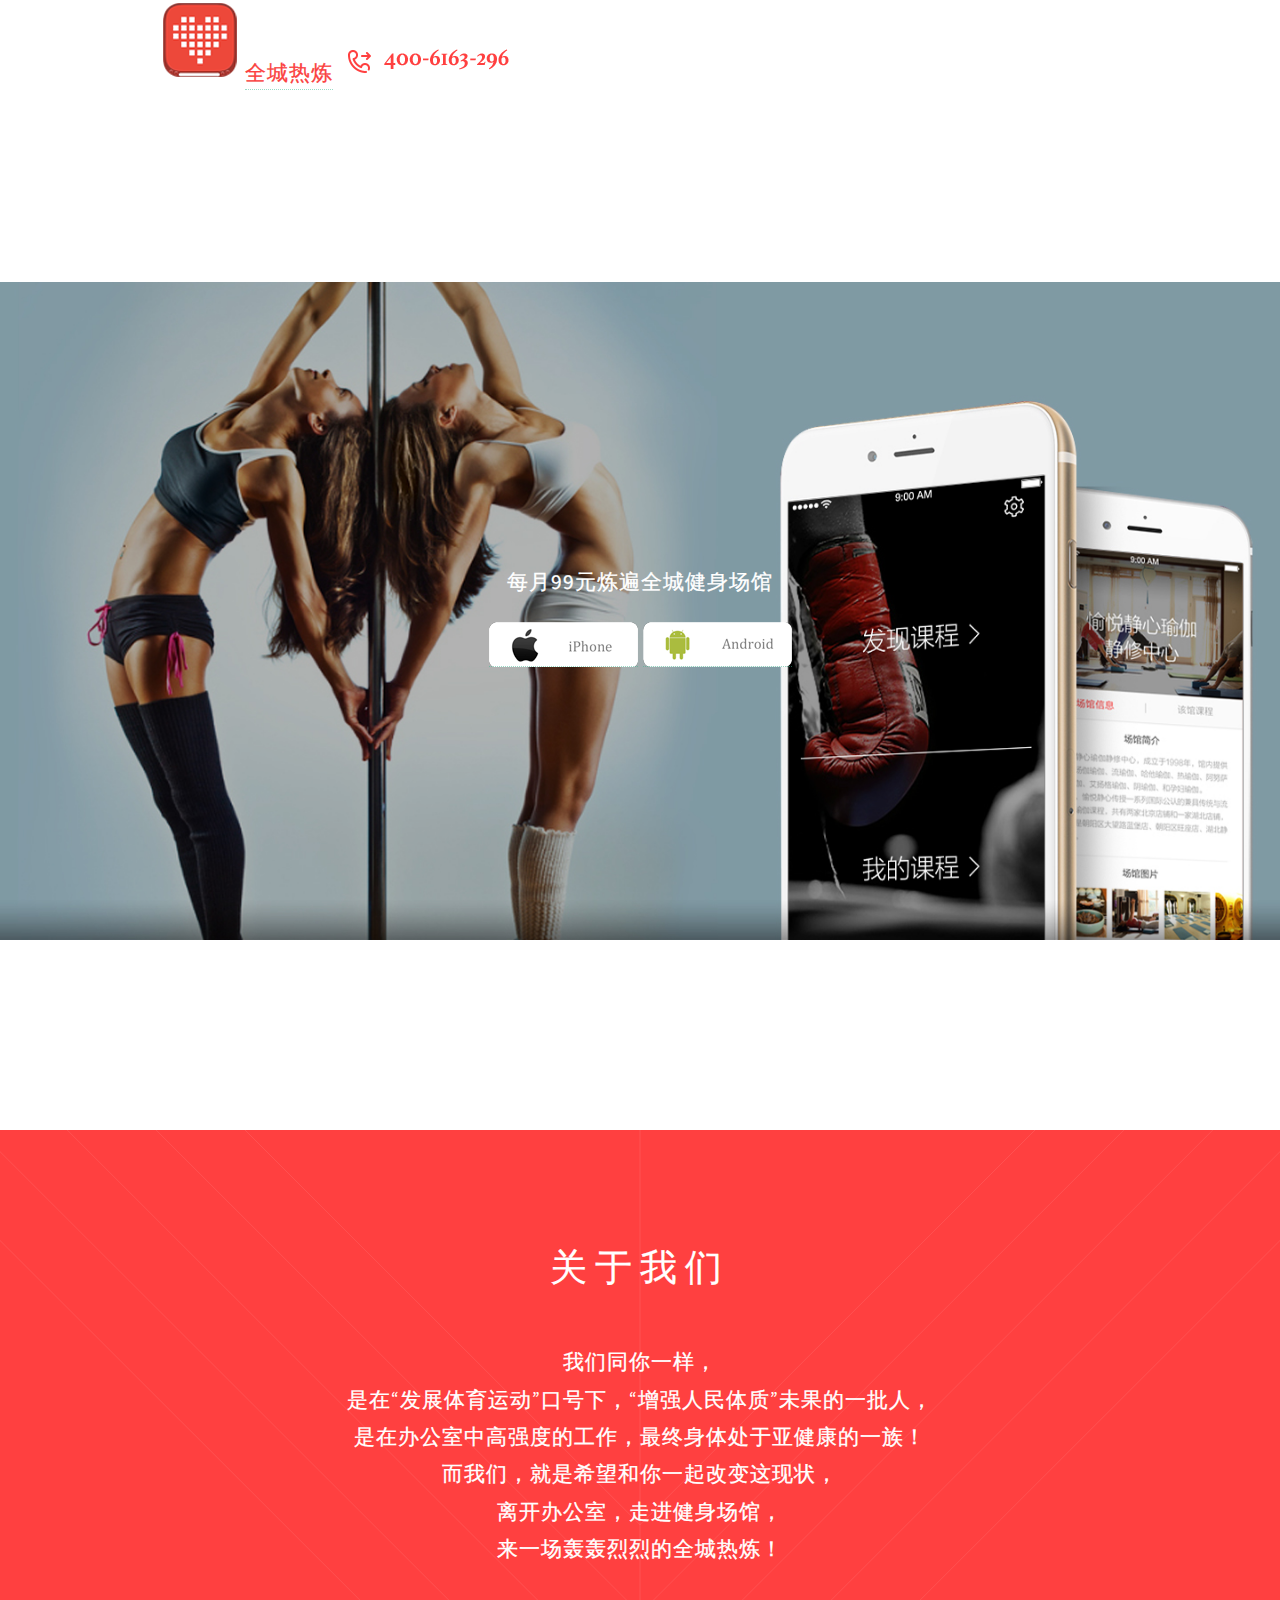
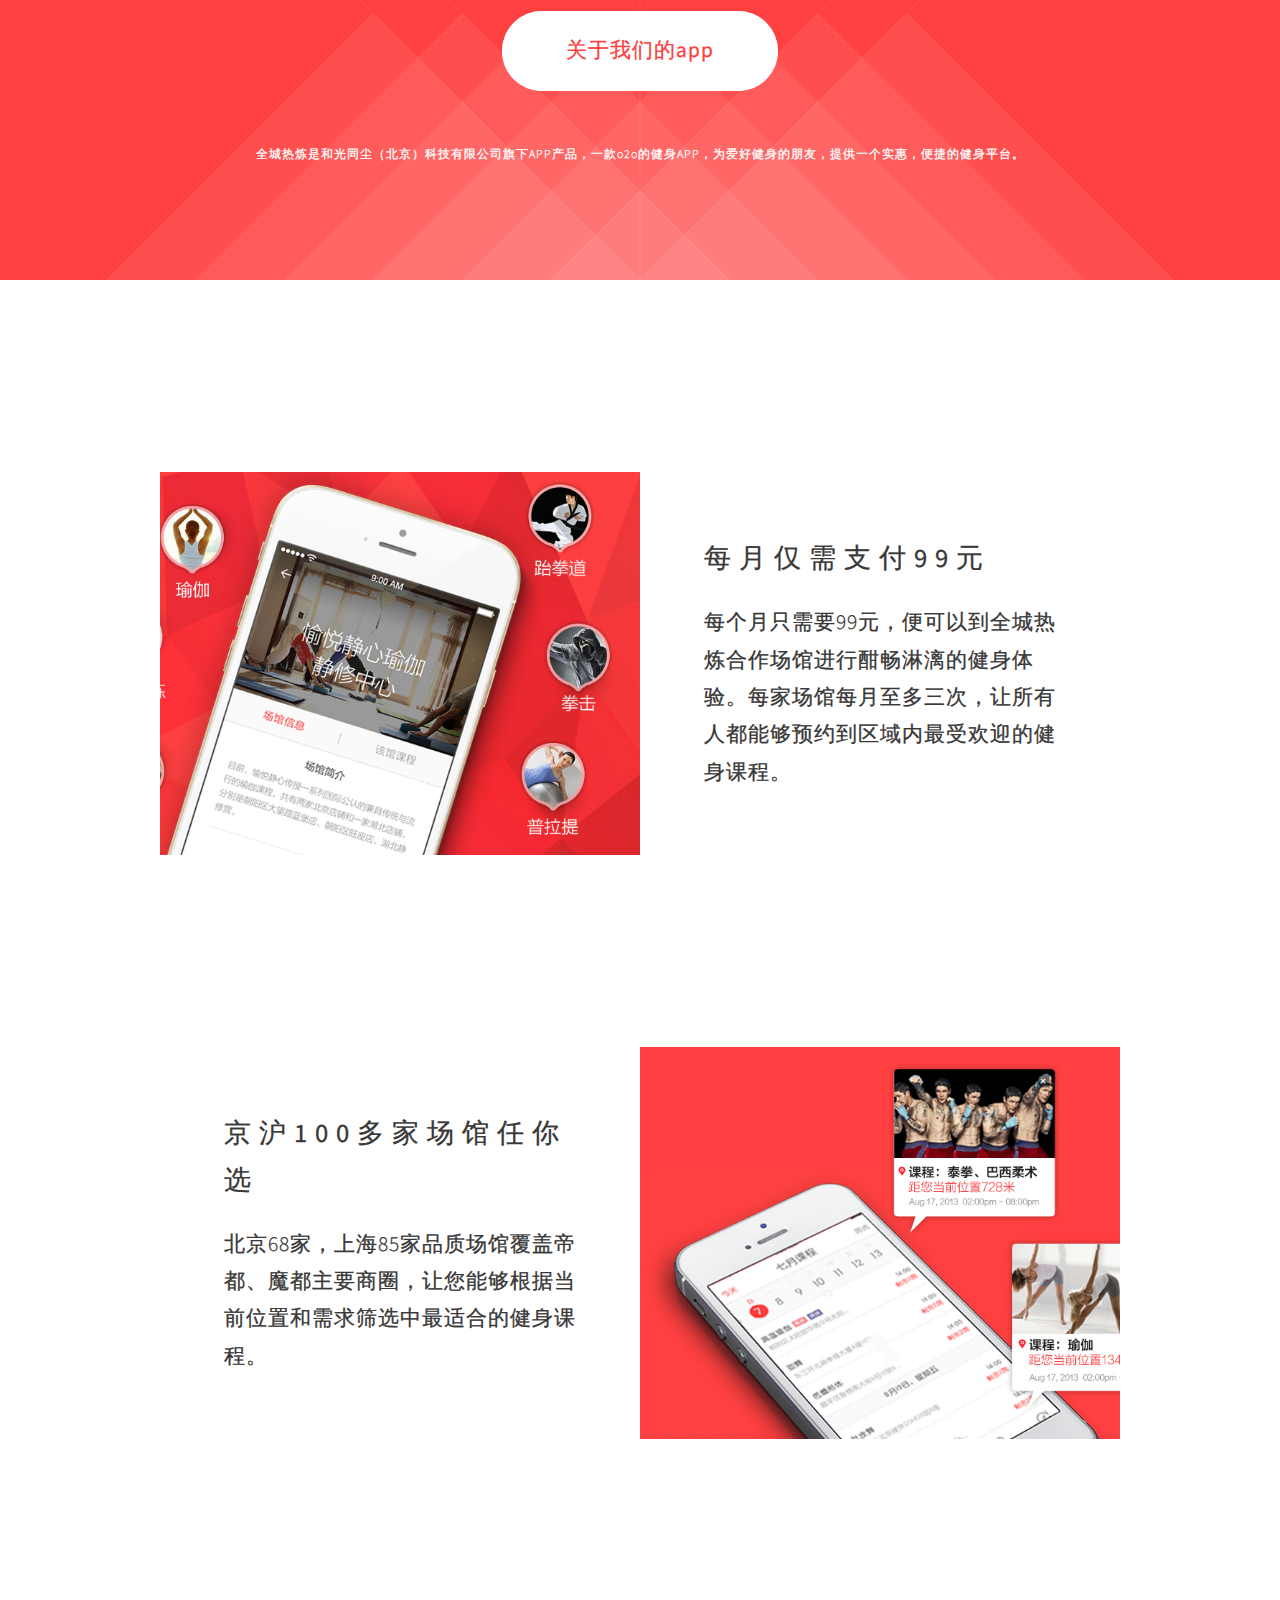
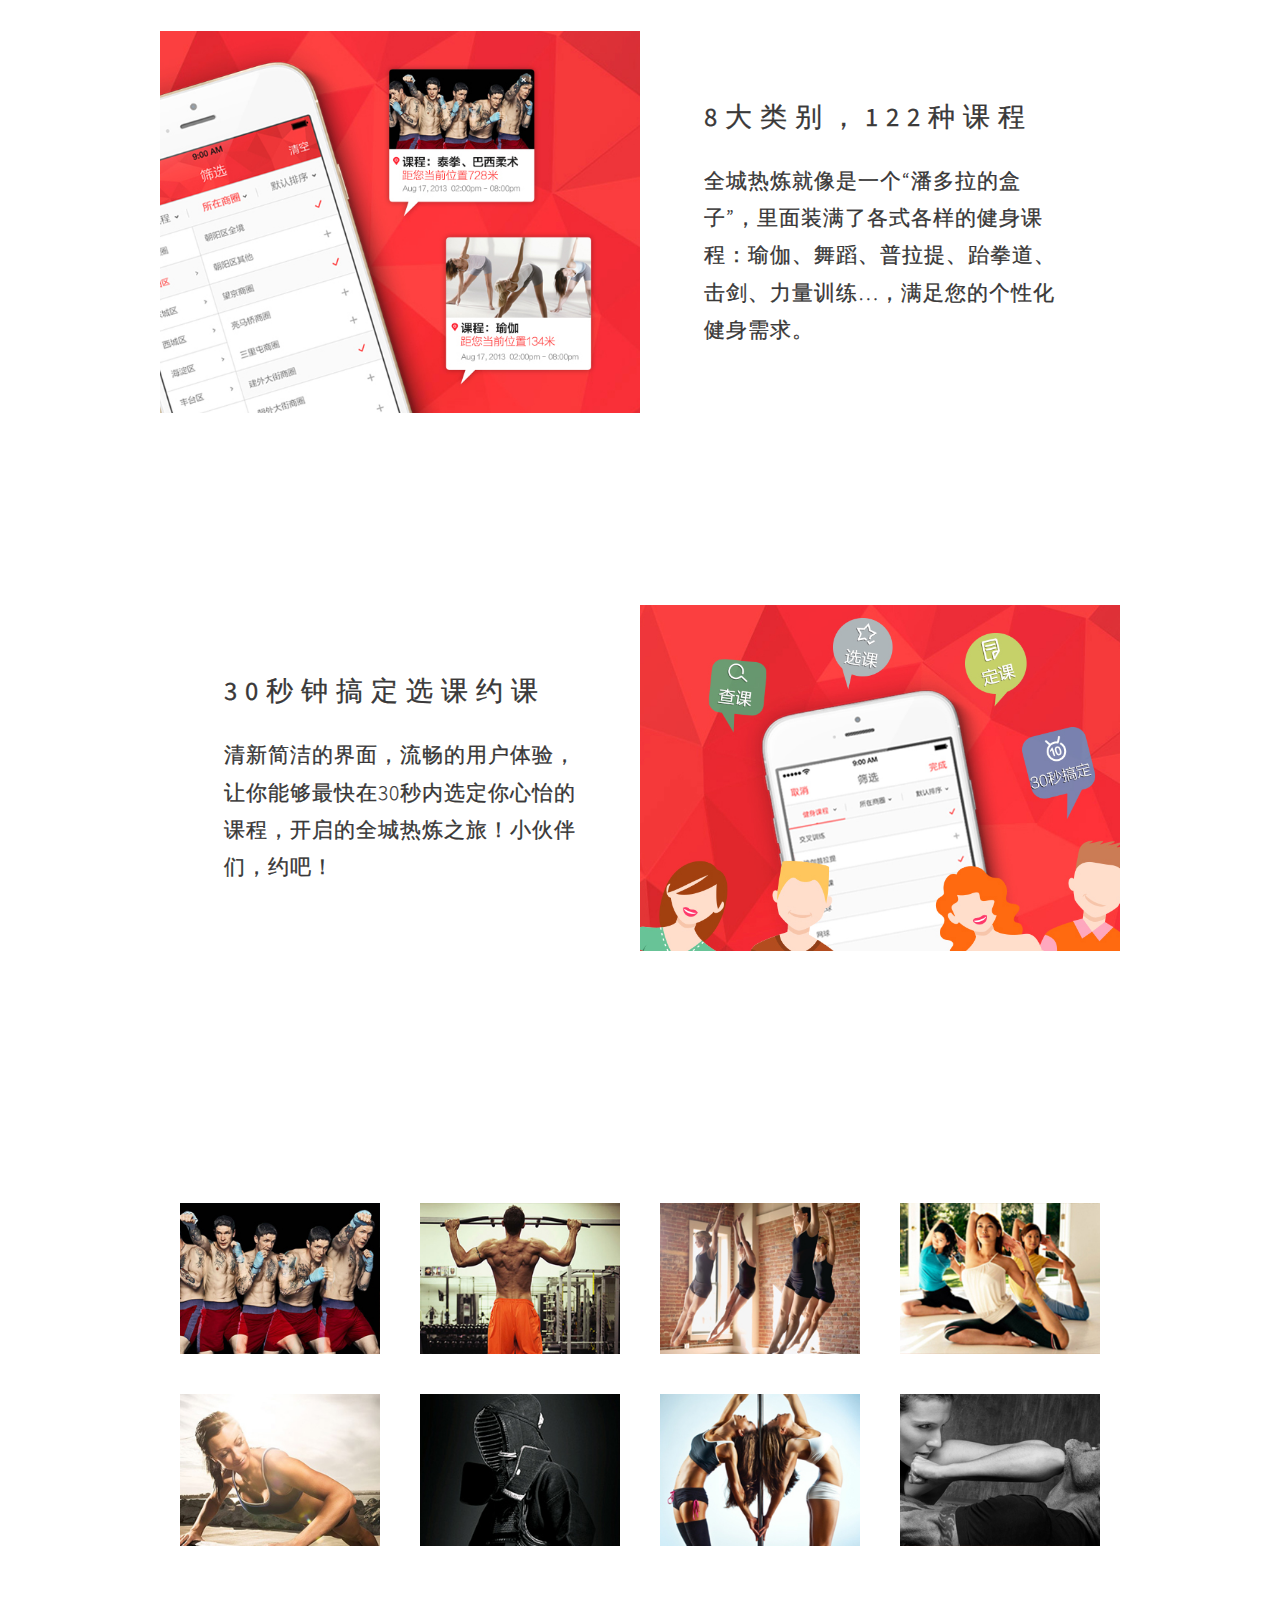
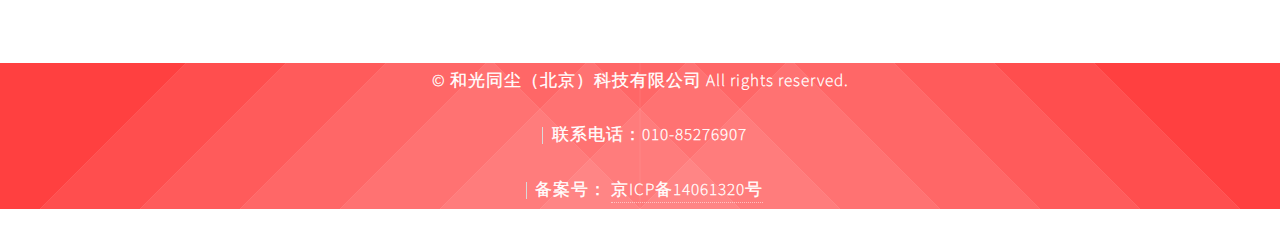
<file: index.html>
<!DOCTYPE HTML>
<!--
	Overflow by HTML5 UP
	html5up.net | @n33co
	Free for personal and commercial use under the CCA 3.0 license (html5up.net/license)
-->
<html>
	<head>
		<title>全城热炼</title>
		<meta http-equiv="content-type" content="text/html; charset=utf-8" />
		<meta name="description" content="" />
		<meta name="keywords" content="" />
		<!--[if lte IE 8]><script src="css/ie/html5shiv.js"></script><![endif]-->
		<script src="js/jquery.min.js"></script>
		<script src="js/jquery.scrolly.min.js"></script>
		<script src="js/jquery.poptrox.min.js"></script>
		<script src="js/skel.min.js"></script>
		<script src="js/init.js"></script>
		<noscript>
			<link rel="stylesheet" href="css/skel.css" />
			<link rel="stylesheet" href="css/style.css" />
		</noscript>
		<!--[if lte IE 8]><link rel="stylesheet" href="css/ie/v8.css" /><![endif]-->
	</head>
	<body>
			<div>
				<article class="container style2"　id="front_header">
					<img src="images/logo.png">
					<a class="text">全城热炼</a>
					<img src="images/number.png">
				</article>
			</div>
		<!-- Header -->
			<section id="header" >
				<p>
				<h1>每月99元炼遍全城健身场馆</h1>
				</p>
				<p>
					<a href="https://itunes.apple.com/zh/app/quan-cheng-re-lian/id951027418" class="iOSDownload"></a>
					<a href="http://cdnfile.itis6am.com/qcrl.apk" class="androidDownload"></a>
				</p>

				<!-- <footer>
					<a href="#banner" class="button style2 scrolly scrolly-centered">关于我们</a>
				</footer> -->
			</section>
		
		<!-- Banner -->
			<section id="banner">
				<header>
					<h2>关于我们</h2>
				</header>
				<p>
					我们同你一样，
				</p>
				<p>
					是在“发展体育运动”口号下，“增强人民体质”未果的一批人，
				</p>
				<p>
					是在办公室中高强度的工作，最终身体处于亚健康的一族！
				</p>
				<p>
					而我们，就是希望和你一起改变这现状，
				</p>
				<p>
					离开办公室，走进健身场馆，
				</p>
				<p>
					来一场轰轰烈烈的全城热炼！
				</p>
				
				<footer>
					<a href="#first" class="button style2 scrolly">关于我们的app</a>
				</footer>

				<div style="font-size:12px; margin-top:8px">
					<br />
					<p>
						全城热炼是和光同尘（北京）科技有限公司旗下APP产品，一款o2o的健身APP，为爱好健身的朋友，提供一个实惠，便捷的健身平台。
				   </p>
				</div>
			</section>
		
		<!-- Feature 1 -->
			<article id="first" class="container box style1 right">
				<a href="#" class="image fit"><img src="images/pic03.jpg" alt="" style="text-align:center;" /></a>
				<div class="inner">
					<header>
						<h2>每月仅需支付99元</h2>
					</header>
					<p>每个月只需要99元，便可以到全城热炼合作场馆进行酣畅淋漓的健身体验。每家场馆每月至多三次，让所有人都能够预约到区域内最受欢迎的健身课程。</p>
				</div>
			</article>

			<article id="second" class="container box style1 left">
				<a href="#" class="image fit"><img src="images/pic01.jpg" alt="" /></a>
				<div class="inner">
					<header>
						<h2>京沪100多家场馆任你选</h2>
					</header>
					<p>北京68家，上海85家品质场馆覆盖帝都、魔都主要商圈，让您能够根据当前位置和需求筛选中最适合的健身课程。</p>
				</div>
			</article>
		
		<!-- Feature 2 -->
			<article id="third" class="container box style1 right">
				<a href="#" class="image fit"><img src="images/pic02.jpg" alt="" /></a>
				<div class="inner">
					<header>
						<h2>8大类别，122种课程</h2>
					</header>
					<p>全城热炼就像是一个“潘多拉的盒子”，里面装满了各式各样的健身课程：瑜伽、舞蹈、普拉提、跆拳道、击剑、力量训练…，满足您的个性化健身需求。</p>
				</div>
			</article>

			<article id="fourth" class="container box style1 left">
				<a href="#" class="image fit"><img src="images/pic04.jpg" alt=""/></a>
				<div class="inner">
					<header>
						<h2>30秒钟搞定选课约课</h2>
					</header>
					<p>清新简洁的界面，流畅的用户体验，让你能够最快在30秒内选定你心怡的课程，开启的全城热炼之旅！小伙伴们，约吧！</p>
				</div>
			</article>
		
		<!-- Portfolio -->
			<article class="container box style2">
				<!-- <header>
					<h2>选课约课10秒搞定 就这么方便</h2>
					<p>健身狂的新宠！小伙伴们，约吧！<br />
					全城热炼运动健身APP,清晰简洁的界面，流畅的用户体验，您查找、预约课程轻松10秒搞定，是目前最简洁好用的健身APP.</p>
				</header> -->
				<div class="inner gallery">
					<div class="row 0%">
						<div class="3u"><a href="images/fulls/01.jpg" class="image fit"><img src="images/thumbs/01.jpg" alt="" title="全城热炼" /></a></div>
						<div class="3u"><a href="images/fulls/02.jpg" class="image fit"><img src="images/thumbs/02.jpg" alt="" title="全城热炼" /></a></div>
						<div class="3u"><a href="images/fulls/03.jpg" class="image fit"><img src="images/thumbs/03.jpg" alt="" title="全城热炼" /></a></div>
						<div class="3u"><a href="images/fulls/04.jpg" class="image fit"><img src="images/thumbs/04.jpg" alt="" title="全城热炼" /></a></div>
					</div>
					<div class="row 0%">
						<div class="3u"><a href="images/fulls/05.jpg" class="image fit"><img src="images/thumbs/05.jpg" alt="" title="全城热炼" /></a></div>
						<div class="3u"><a href="images/fulls/06.jpg" class="image fit"><img src="images/thumbs/06.jpg" alt="" title="全城热炼" /></a></div>
						<div class="3u"><a href="images/fulls/07.jpg" class="image fit"><img src="images/thumbs/07.jpg" alt="" title="全城热炼" /></a></div>
						<div class="3u"><a href="images/fulls/08.jpg" class="image fit"><img src="images/thumbs/08.jpg" alt="" title="全城热炼" /></a></div>
					</div>
				</div>
			</article>
		

		
		<section id="footer">
			<!-- <ul class="icons">
				<li><a href="#" class="icon fa-twitter"><span class="label">Twitter</span></a></li>
				<li><a href="#" class="icon fa-facebook"><span class="label">Facebook</span></a></li>
				<li><a href="#" class="icon fa-google-plus"><span class="label">Google+</span></a></li>
				<li><a href="#" class="icon fa-pinterest"><span class="label">Pinterest</span></a></li>
				<li><a href="#" class="icon fa-dribbble"><span class="label">Dribbble</span></a></li>
				<li><a href="#" class="icon fa-linkedin"><span class="label">LinkedIn</span></a></li>
			</ul> -->
			<!-- <a>和光同尘科技有限公司 ＋8610 64616760 </a> -->
			<div class="copyright">
				<ul class="menu">
					<li>&copy; 和光同尘（北京）科技有限公司 All rights reserved.</li>
					<p>
						<li>联系电话：010-85276907</li>
					<p>
						<li>备案号：</li>
						<a href="http://www.miibeian.gov.cn/">京ICP备14061320号</a>
					<p>

				</ul>
			</div>
		</section>

	</body>
</html>
</file>
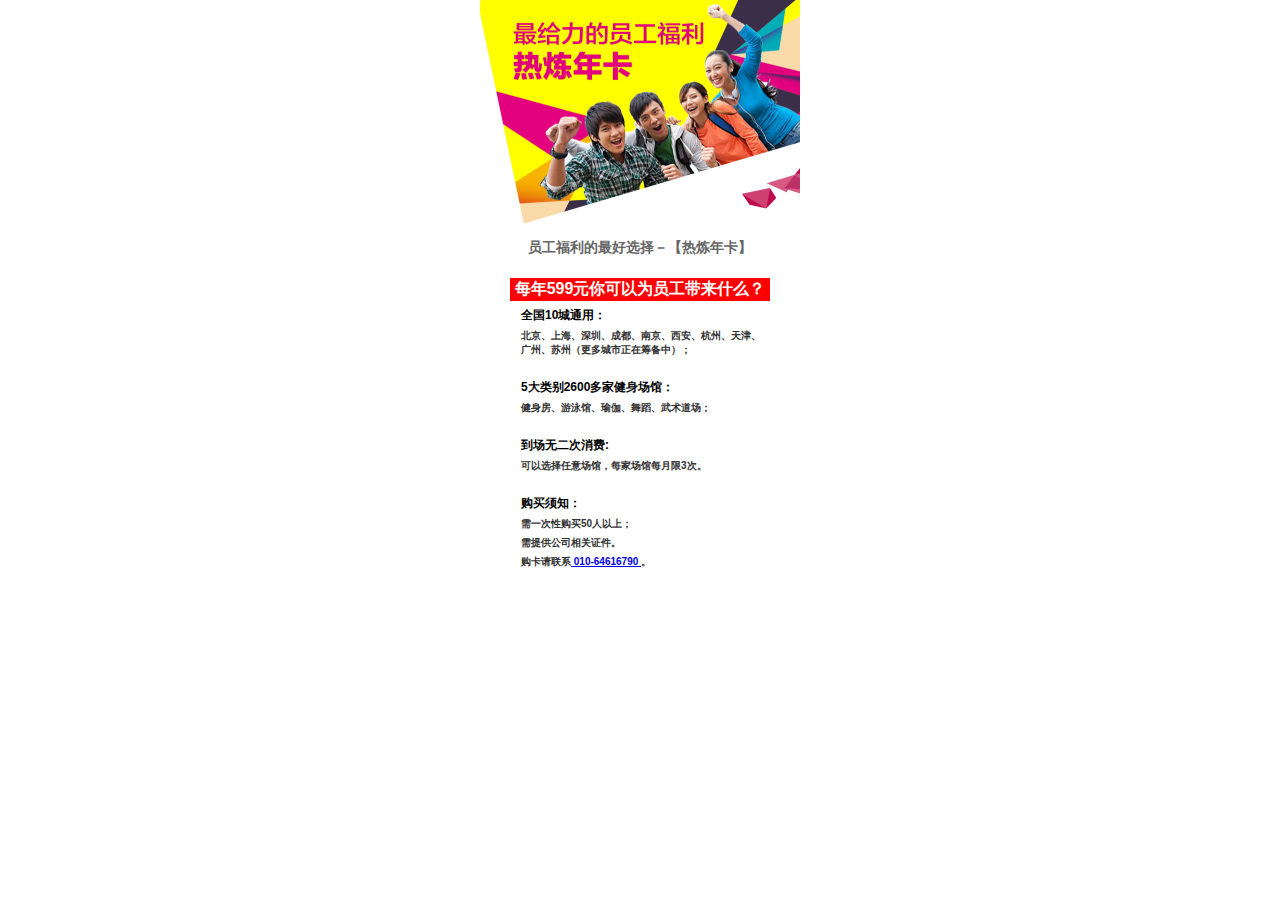
<file: companyBenefits/index.html>
<!DOCTYPE html PUBLIC "-//W3C//DTD XHTML 1.0 Transitional//EN" "http://www.w3.org/TR/xhtml1/DTD/xhtml1-transitional.dtd">
<html xmlns="http://www.w3.org/1999/xhtml">
<head>
<meta http-equiv="Content-Type" content="text/html; charset=utf-8" />
<meta name="viewport" content="width=device-width, initial-scale=1.0, maximum-scale=1.0, user-scalable=0">
<title>企业团购会员卡</title>
<link href="year.css" type="text/css" rel="stylesheet" />
</head>
<body>
<div align="center">
	<img src="year_bg.png" />
</div>
<div align="center">
	<table width="270px" cellspacing="5px" align="center">
        <tr> 
        	<td class="title">
            员工福利的最好选择－【热炼年卡】
            </td>
        </tr>
        <tr height="10px"></tr>
        <tr> 
        	<td class="redTitle">
            每年599元你可以为员工带来什么？
            </td>
        </tr>
        <tr> 
        	<td>
            <div class="subTitle">全国10城通用：</div>
            <div class="content">北京、上海、深圳、成都、南京、西安、杭州、天津、广州、苏州（更多城市正在筹备中）；</div>
            </td>
        </tr>
        <tr height="10px"></tr>
        <tr> 
        	<td>
            <div class="subTitle">5大类别2600多家健身场馆：</div>
            <div class="content">健身房、游泳馆、瑜伽、舞蹈、武术道场；</div>
            </td>
        </tr>
        <tr height="10px"></tr>
        <tr> 
        	<td>
            <div class="subTitle">到场无二次消费:</div>
            <div class="content">可以选择任意场馆，每家场馆每月限3次。</div>
            </td>
        </tr>
        <tr height="10px"></tr>
        <tr> 
        	<td>
            <div class="subTitle">购买须知：</div>
            <div class="content">需一次性购买50人以上；</div>
            <div class="content">需提供公司相关证件。 </div>
            <div class="content">购卡请联系<a href="tel://01064616790"> 010-64616790 </a>。</div>
            </td>
        </tr>
	</table>
</div>
</body>
</html>
</file>
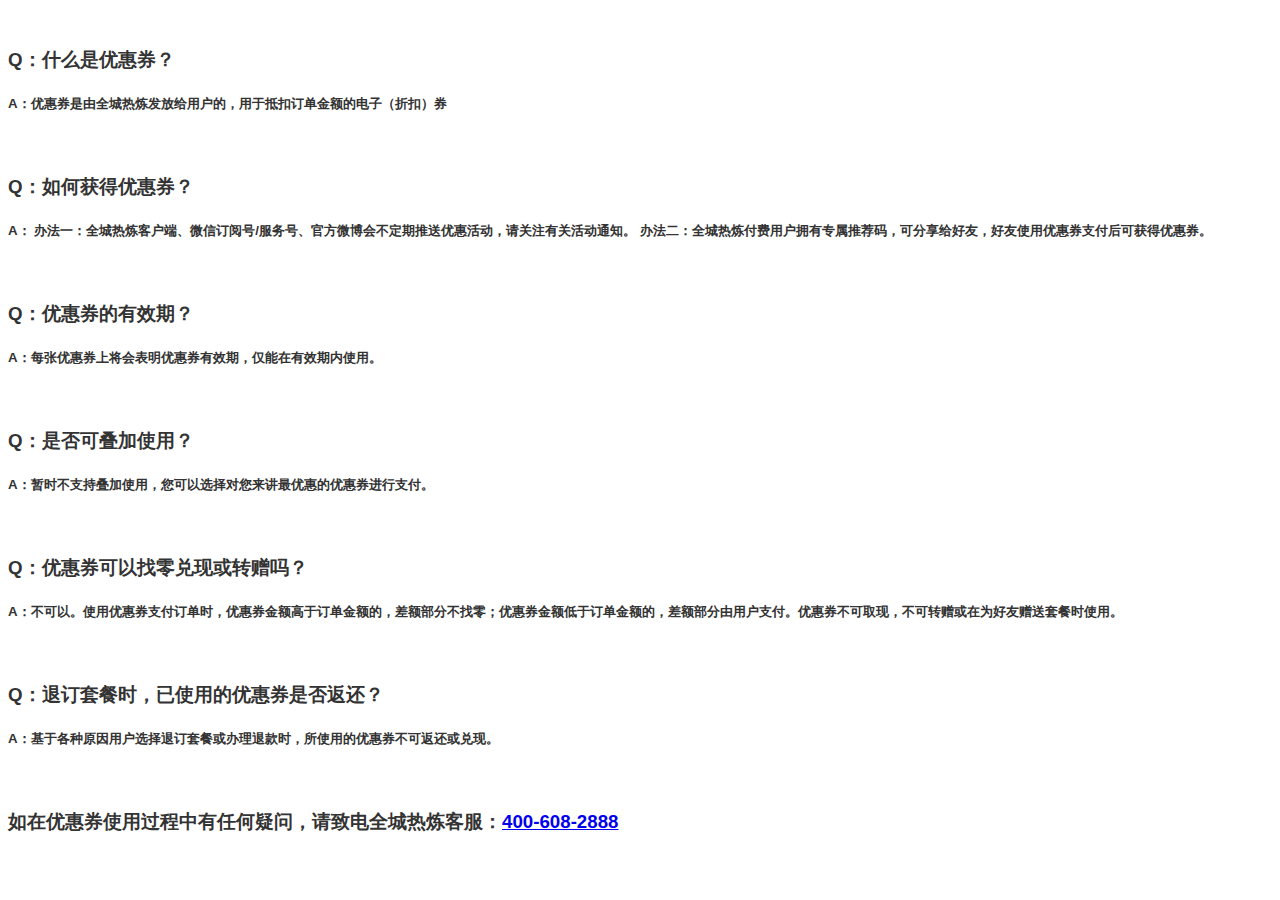
<file: about/couponusage.html>
<!DOCTYPE html PUBLIC "-//W3C//DTD XHTML 1.0 Transitional//EN" "http://www.w3.org/TR/xhtml1/DTD/xhtml1-transitional.dtd">
<html xmlns="http://www.w3.org/1999/xhtml">
<head>
<meta http-equiv="Content-Type" content="text/html; charset=utf-8" />
<meta name="viewport" content="width=device-width, initial-scale=1.0, maximum-scale=1.0, user-scalable=0">
<style> 
	body{ font:1em Helvetica, Arial, Sans-Serif; 
		color:#333; 
		font-size:1em;
		background:#fff; 
	} 
	section{
			padding-top: 20px;
	}
</style> 

<title>优惠券使用规则</title>
</head>
<body>

<article>
	<section >
		<h3>Q：什么是优惠券？</h3>
		<h5>A：优惠券是由全城热炼发放给用户的，用于抵扣订单金额的电子（折扣）券<h5>
	</section>

	<section>
		<h3>Q：如何获得优惠券？</h3>
		<h5>A：
				办法一：全城热炼客户端、微信订阅号/服务号、官方微博会不定期推送优惠活动，请关注有关活动通知。
				办法二：全城热炼付费用户拥有专属推荐码，可分享给好友，好友使用优惠券支付后可获得优惠券。
		</h5>
	</section>

	<section>
		<h3>Q：优惠券的有效期？</h3>
		<h5>A：每张优惠券上将会表明优惠券有效期，仅能在有效期内使用。</h5>
	</section>

	<section>
		<h3>Q：是否可叠加使用？</h3>
		<h5>A：暂时不支持叠加使用，您可以选择对您来讲最优惠的优惠券进行支付。</h5>
	</section>

	<section>
		<h3>Q：优惠券可以找零兑现或转赠吗？</h3>
		<h5>A：不可以。使用优惠券支付订单时，优惠券金额高于订单金额的，差额部分不找零；优惠券金额低于订单金额的，差额部分由用户支付。优惠券不可取现，不可转赠或在为好友赠送套餐时使用。</h5>
	</section>

	<section>
		<h3>Q：退订套餐时，已使用的优惠券是否返还？</h3>
		<h5>A：基于各种原因用户选择退订套餐或办理退款时，所使用的优惠券不可返还或兑现。</h5>
	</section>

	<section>
		<h3>如在优惠券使用过程中有任何疑问，请致电全城热炼客服：<a href="tel://4006082888">400-608-2888</a></h3>
	</section>

</article>

</body>
</html>
</file>
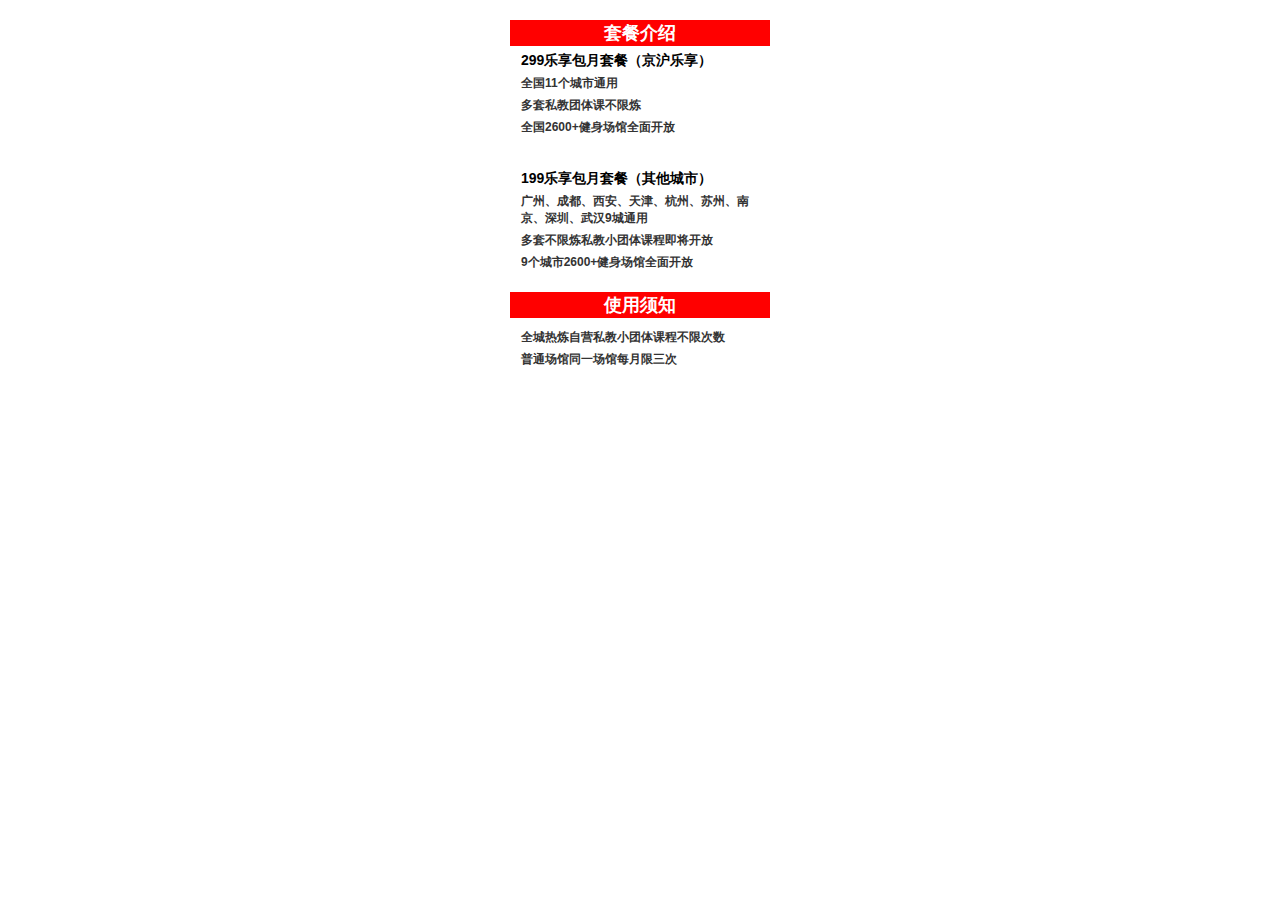
<file: about/PricingPackage.html>
<!DOCTYPE html PUBLIC "-//W3C//DTD XHTML 1.0 Transitional//EN" "http://www.w3.org/TR/xhtml1/DTD/xhtml1-transitional.dtd">
<html xmlns="http://www.w3.org/1999/xhtml">
<head>
<meta http-equiv="Content-Type" content="text/html; charset=utf-8" />
<meta name="viewport" content="width=device-width, initial-scale=1.0, maximum-scale=1.0, user-scalable=0">
<title>套餐介绍</title>
<link href="pricingpackage.css" type="text/css" rel="stylesheet" />
</head>
<body>
<div align="center">
	<table width="270px" cellspacing="5px" align="center">
        <tr height="10px"></tr>
        <tr> 
        	<td class="redTitle">
            套餐介绍
            </td>
        </tr>
        <tr> 
        	<td>
            <div class="subTitle">299乐享包月套餐（京沪乐享）</div>
            <div class="content">全国11个城市通用</div>
            <div class="content">多套私教团体课不限炼</div>
            <div class="content">全国2600+健身场馆全面开放<p></div>
            </td>
        </tr>
        <tr height="10px"></tr>
        <tr> 
        	<td>
            <div class="subTitle">199乐享包月套餐（其他城市）</div>
            <div class="content">广州、成都、西安、天津、杭州、苏州、南京、深圳、武汉9城通用</div>
            <div class="content">多套不限炼私教小团体课程即将开放</div>
            <div class="content">9个城市2600+健身场馆全面开放</div>
            </td>
        </tr>
        <tr height="10px"></tr>
        <tr> 
            <td class="redTitle">
            使用须知
            </td>
        </tr>
        <tr> 
        	<td>
            <div class="content">全城热炼自营私教小团体课程不限次数</div>
            <div class="content">普通场馆同一场馆每月限三次</div>
            </td>
        </tr>
        
	</table>
</div>
</body>
</html>
</file>
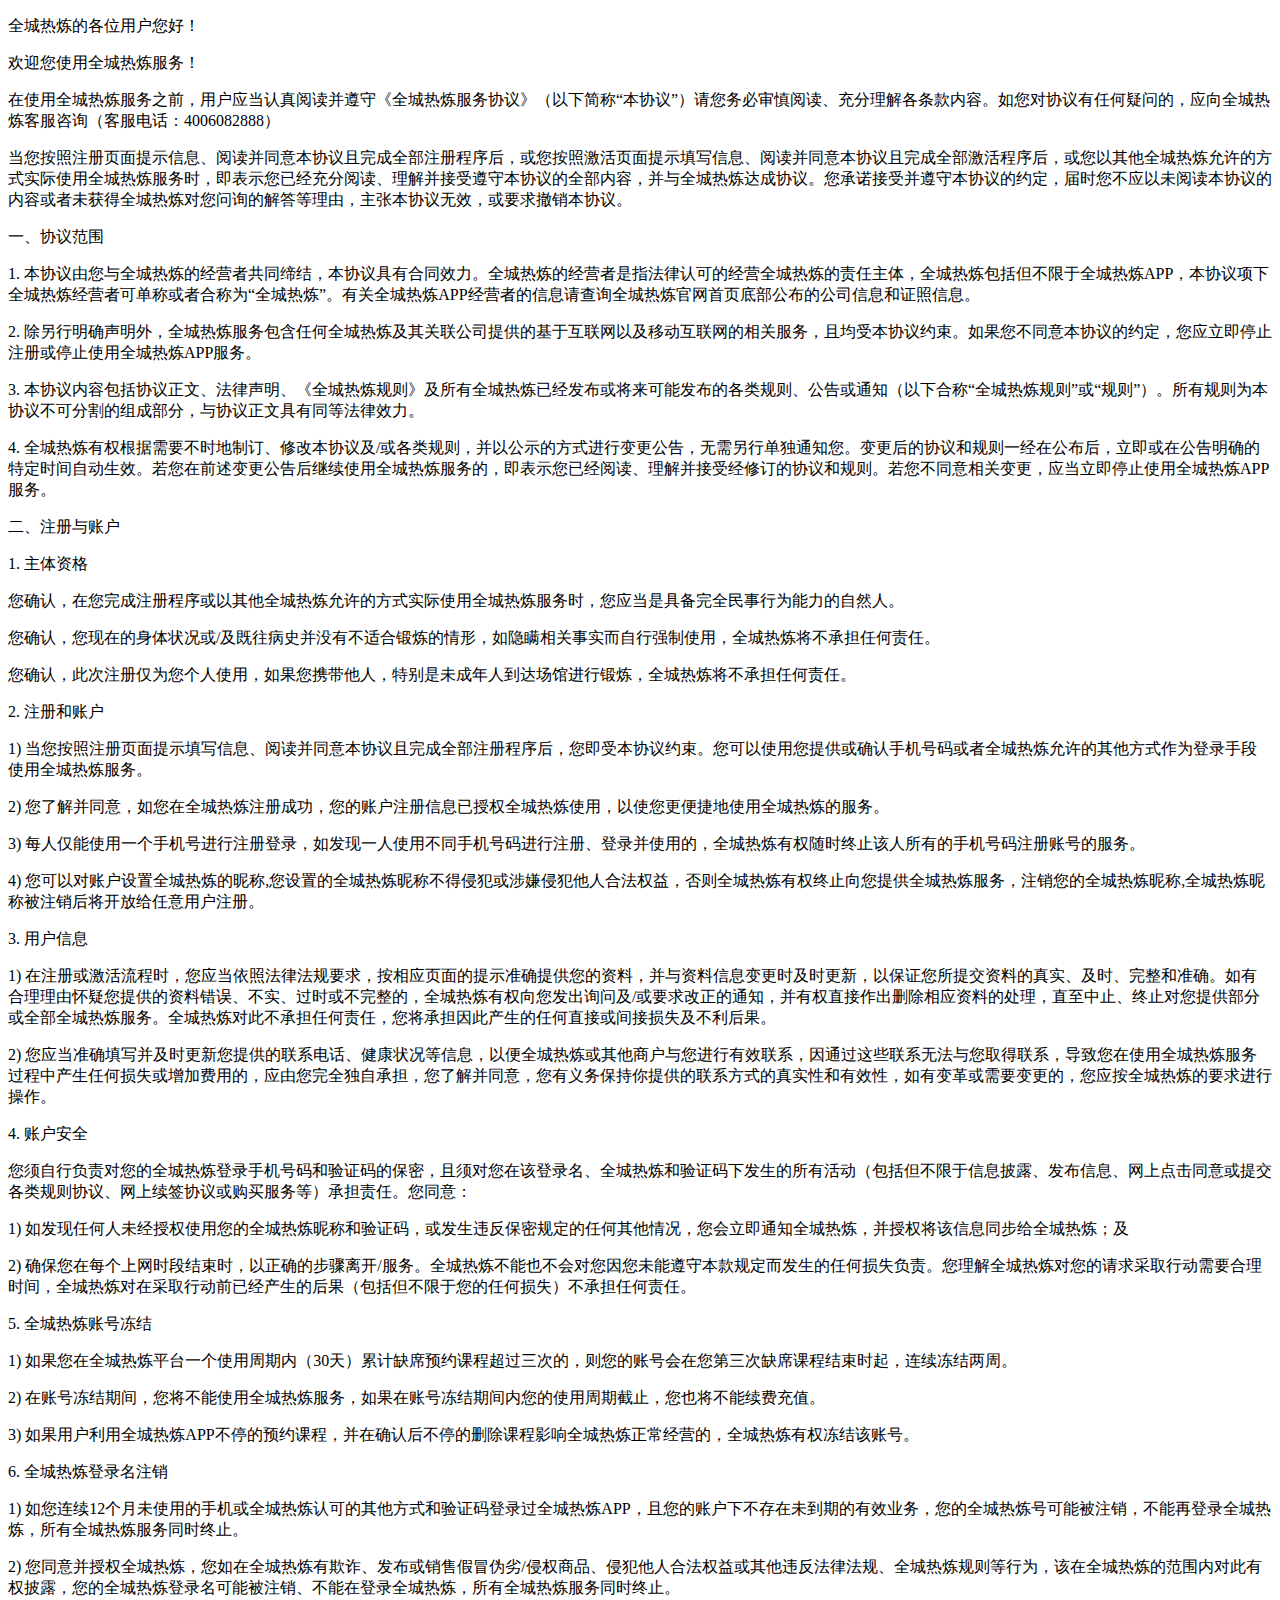
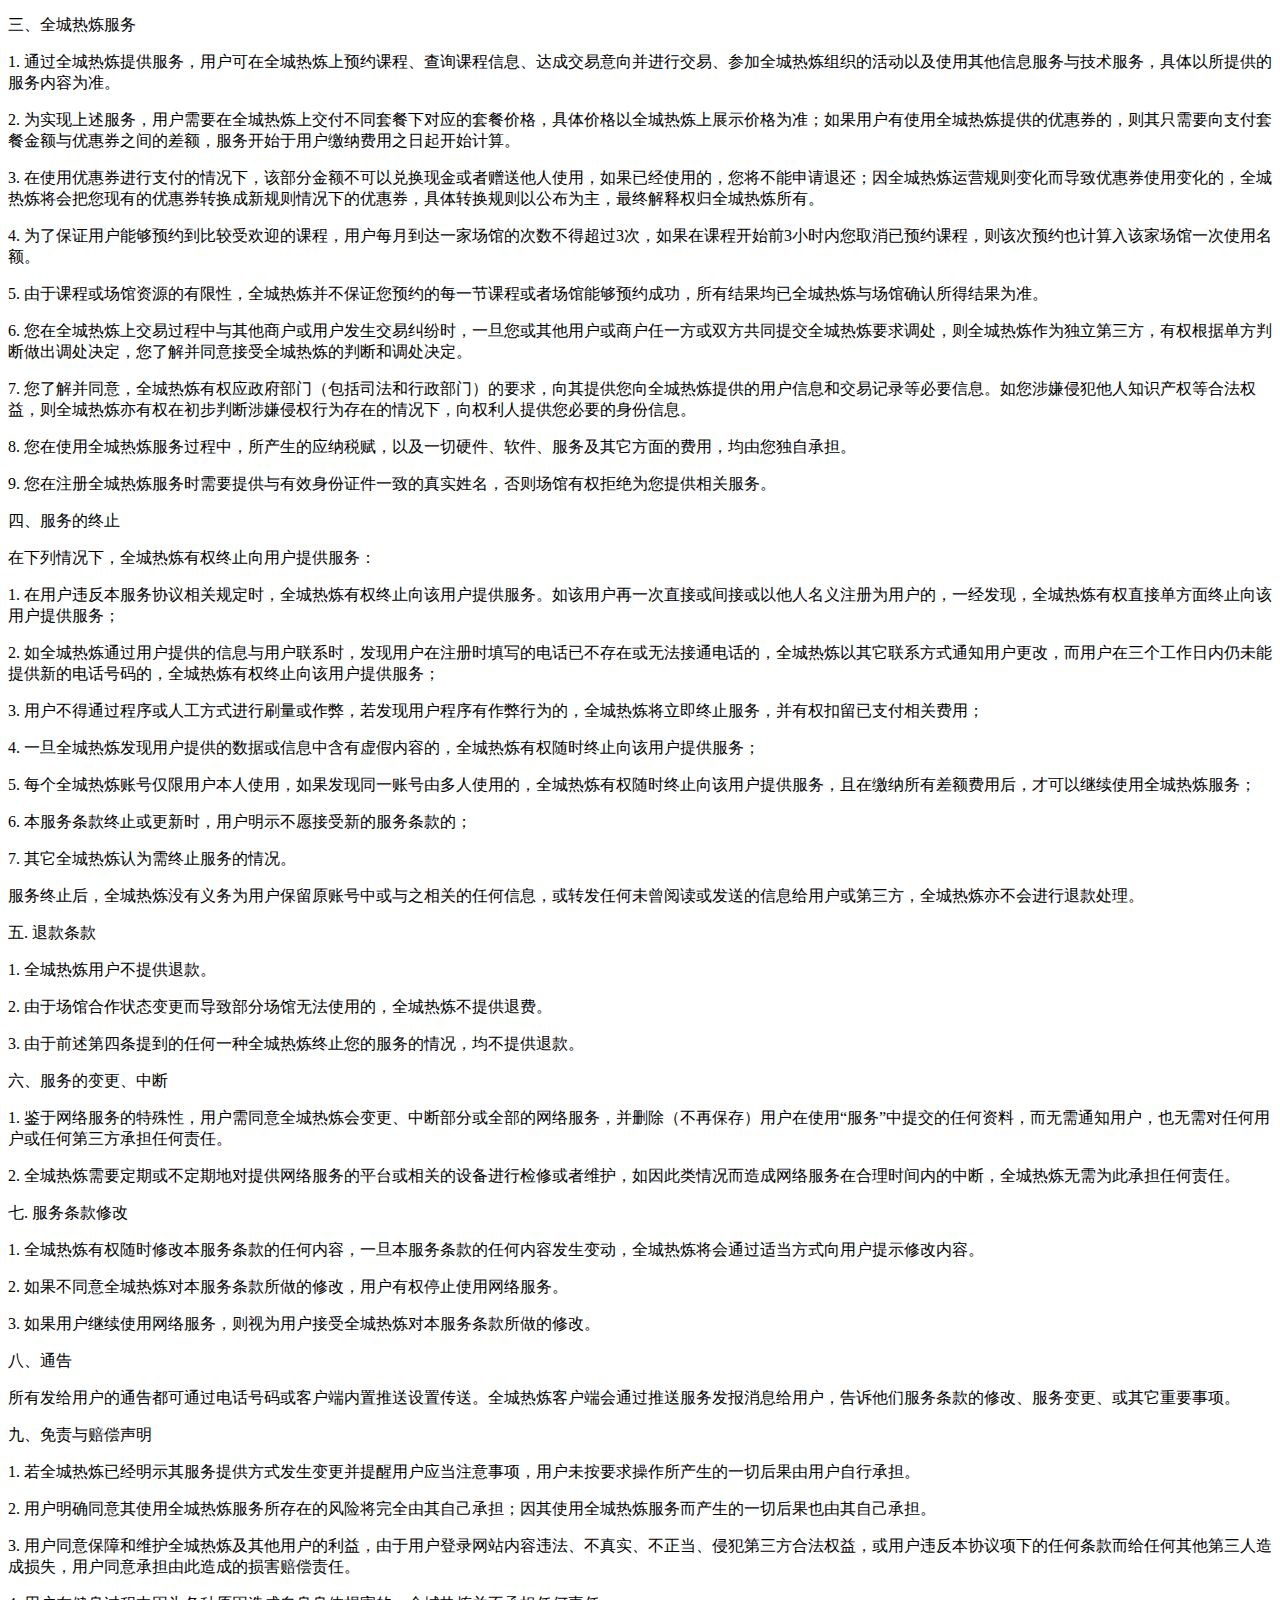
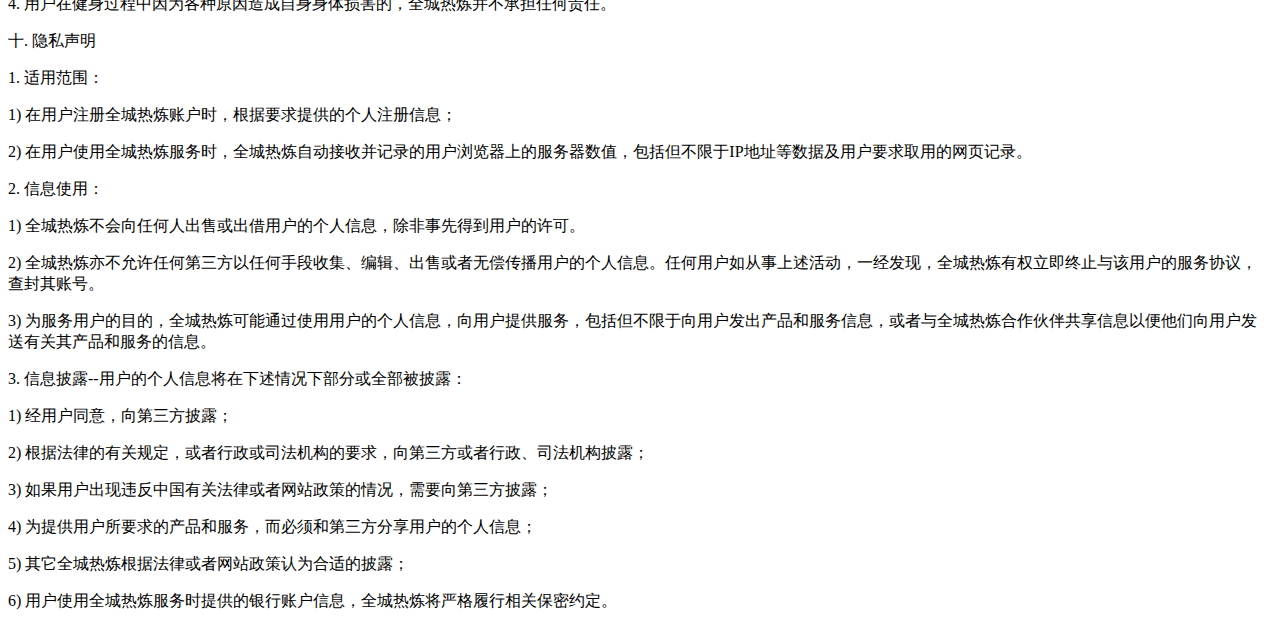
<file: about/TermOfUse.html>
<!DOCTYPE html PUBLIC "-//W3C//DTD HTML 4.01//EN" "http://www.w3.org/TR/html4/strict.dtd">
<html>
<head>
  <meta http-equiv="Content-Type" content="text/html; charset=utf-8">
  <meta http-equiv="Content-Style-Type" content="text/css">
  <title></title>
  <meta name="Generator" content="Cocoa HTML Writer">
  <meta name="CocoaVersion" content="1343.16">
  <style type="text/css">
    p.p1 {margin: 0.0px 0.0px 0.0px 0.0px; text-align: justify; font: 12.0px SimSun}
    p.p2 {margin: 0.0px 0.0px 0.0px 0.0px; text-align: justify; font: 12.0px 'Times New Roman'; min-height: 15.0px}
    p.p3 {margin: 7.5px 0.0px 7.5px 0.0px; line-height: 15.0px; font: 12.0px SimSun}
    p.p4 {margin: 0.0px 0.0px 7.5px 0.0px; line-height: 20.2px; font: 12.0px SimSun}
    p.p5 {margin: 5.0px 0.0px 5.0px 0.0px; line-height: 20.2px; font: 12.0px SimSun}
    li.li1 {margin: 0.0px 0.0px 0.0px 0.0px; text-align: justify; font: 12.0px SimSun}
    span.s1 {font: 12.0px Cambria}
    span.s2 {font: 12.0px 'Times New Roman'}
    span.Apple-tab-span {white-space:pre}
    ol.ol1 {list-style-type: decimal}
  </style>
</head>
<body>
<p>
    全城热炼的各位用户您好！
</p>
<p>
    欢迎您使用全城热炼服务！
</p>
<p>
    在使用全城热炼服务之前，用户应当认真阅读并遵守《全城热炼服务协议》（以下简称“本协议”）请您务必审慎阅读、充分理解各条款内容。如您对协议有任何疑问的，应向全城热炼客服咨询（客服电话：4006082888）
</p>
<p>
    当您按照注册页面提示信息、阅读并同意本协议且完成全部注册程序后，或您按照激活页面提示填写信息、阅读并同意本协议且完成全部激活程序后，或您以其他全城热炼允许的方式实际使用全城热炼服务时，即表示您已经充分阅读、理解并接受遵守本协议的全部内容，并与全城热炼达成协议。您承诺接受并遵守本协议的约定，届时您不应以未阅读本协议的内容或者未获得全城热炼对您问询的解答等理由，主张本协议无效，或要求撤销本协议。
</p>
<p>
    一、协议范围
</p>
<p>
    1. 本协议由您与全城热炼的经营者共同缔结，本协议具有合同效力。全城热炼的经营者是指法律认可的经营全城热炼的责任主体，全城热炼包括但不限于全城热炼APP，本协议项下全城热炼经营者可单称或者合称为“全城热炼”。有关全城热炼APP经营者的信息请查询全城热炼官网首页底部公布的公司信息和证照信息。
</p>
<p>
    2. 除另行明确声明外，全城热炼服务包含任何全城热炼及其关联公司提供的基于互联网以及移动互联网的相关服务，且均受本协议约束。如果您不同意本协议的约定，您应立即停止注册或停止使用全城热炼APP服务。
</p>
<p>
    3. 本协议内容包括协议正文、法律声明、《全城热炼规则》及所有全城热炼已经发布或将来可能发布的各类规则、公告或通知（以下合称“全城热炼规则”或“规则”）。所有规则为本协议不可分割的组成部分，与协议正文具有同等法律效力。
</p>
<p>
    4.
    全城热炼有权根据需要不时地制订、修改本协议及/或各类规则，并以公示的方式进行变更公告，无需另行单独通知您。变更后的协议和规则一经在公布后，立即或在公告明确的特定时间自动生效。若您在前述变更公告后继续使用全城热炼服务的，即表示您已经阅读、理解并接受经修订的协议和规则。若您不同意相关变更，应当立即停止使用全城热炼APP服务。
</p>
<p>
    二、注册与账户
</p>
<p>
    1. 主体资格
</p>
<p>
    您确认，在您完成注册程序或以其他全城热炼允许的方式实际使用全城热炼服务时，您应当是具备完全民事行为能力的自然人。
</p>
<p>
    您确认，您现在的身体状况或/及既往病史并没有不适合锻炼的情形，如隐瞒相关事实而自行强制使用，全城热炼将不承担任何责任。
</p>
<p>
    您确认，此次注册仅为您个人使用，如果您携带他人，特别是未成年人到达场馆进行锻炼，全城热炼将不承担任何责任。
</p>
<p>
    2. 注册和账户
</p>
<p>
    1) 当您按照注册页面提示填写信息、阅读并同意本协议且完成全部注册程序后，您即受本协议约束。您可以使用您提供或确认手机号码或者全城热炼允许的其他方式作为登录手段使用全城热炼服务。
</p>
<p>
    2) 您了解并同意，如您在全城热炼注册成功，您的账户注册信息已授权全城热炼使用，以使您更便捷地使用全城热炼的服务。
</p>
<p>
    3) 每人仅能使用一个手机号进行注册登录，如发现一人使用不同手机号码进行注册、登录并使用的，全城热炼有权随时终止该人所有的手机号码注册账号的服务。
</p>
<p>
    4) 您可以对账户设置全城热炼的昵称,您设置的全城热炼昵称不得侵犯或涉嫌侵犯他人合法权益，否则全城热炼有权终止向您提供全城热炼服务，注销您的全城热炼昵称,全城热炼昵称被注销后将开放给任意用户注册。
</p>
<p>
    3. 用户信息
</p>
<p>
    1)
    在注册或激活流程时，您应当依照法律法规要求，按相应页面的提示准确提供您的资料，并与资料信息变更时及时更新，以保证您所提交资料的真实、及时、完整和准确。如有合理理由怀疑您提供的资料错误、不实、过时或不完整的，全城热炼有权向您发出询问及/或要求改正的通知，并有权直接作出删除相应资料的处理，直至中止、终止对您提供部分或全部全城热炼服务。全城热炼对此不承担任何责任，您将承担因此产生的任何直接或间接损失及不利后果。
</p>
<p>
    2)
    您应当准确填写并及时更新您提供的联系电话、健康状况等信息，以便全城热炼或其他商户与您进行有效联系，因通过这些联系无法与您取得联系，导致您在使用全城热炼服务过程中产生任何损失或增加费用的，应由您完全独自承担，您了解并同意，您有义务保持你提供的联系方式的真实性和有效性，如有变革或需要变更的，您应按全城热炼的要求进行操作。
</p>
<p>
    4. 账户安全
</p>
<p>
    您须自行负责对您的全城热炼登录手机号码和验证码的保密，且须对您在该登录名、全城热炼和验证码下发生的所有活动（包括但不限于信息披露、发布信息、网上点击同意或提交各类规则协议、网上续签协议或购买服务等）承担责任。您同意：
</p>
<p>
    1) 如发现任何人未经授权使用您的全城热炼昵称和验证码，或发生违反保密规定的任何其他情况，您会立即通知全城热炼，并授权将该信息同步给全城热炼；及
</p>
<p>
    2) 确保您在每个上网时段结束时，以正确的步骤离开/服务。全城热炼不能也不会对您因您未能遵守本款规定而发生的任何损失负责。您理解全城热炼对您的请求采取行动需要合理时间，全城热炼对在采取行动前已经产生的后果（包括但不限于您的任何损失）不承担任何责任。
</p>
<p>
    5. 全城热炼账号冻结
</p>
<p>
    1) 如果您在全城热炼平台一个使用周期内（30天）累计缺席预约课程超过三次的，则您的账号会在您第三次缺席课程结束时起，连续冻结两周。
</p>
<p>
    2) 在账号冻结期间，您将不能使用全城热炼服务，如果在账号冻结期间内您的使用周期截止，您也将不能续费充值。
</p>
<p>
    3) 如果用户利用全城热炼APP不停的预约课程，并在确认后不停的删除课程影响全城热炼正常经营的，全城热炼有权冻结该账号。
</p>
<p>
    6. 全城热炼登录名注销
</p>
<p>
    1) 如您连续12个月未使用的手机或全城热炼认可的其他方式和验证码登录过全城热炼APP，且您的账户下不存在未到期的有效业务，您的全城热炼号可能被注销，不能再登录全城热炼，所有全城热炼服务同时终止。
</p>
<p>
    2) 您同意并授权全城热炼，您如在全城热炼有欺诈、发布或销售假冒伪劣/侵权商品、侵犯他人合法权益或其他违反法律法规、全城热炼规则等行为，该在全城热炼的范围内对此有权披露，您的全城热炼登录名可能被注销、不能在登录全城热炼，所有全城热炼服务同时终止。
</p>
<p>
    三、全城热炼服务
</p>
<p>
    1. 通过全城热炼提供服务，用户可在全城热炼上预约课程、查询课程信息、达成交易意向并进行交易、参加全城热炼组织的活动以及使用其他信息服务与技术服务，具体以所提供的服务内容为准。
</p>
<p>
    2. 为实现上述服务，用户需要在全城热炼上交付不同套餐下对应的套餐价格，具体价格以全城热炼上展示价格为准；如果用户有使用全城热炼提供的优惠券的，则其只需要向支付套餐金额与优惠券之间的差额，服务开始于用户缴纳费用之日起开始计算。
</p>
<p>
    3. 在使用优惠券进行支付的情况下，该部分金额不可以兑换现金或者赠送他人使用，如果已经使用的，您将不能申请退还；因全城热炼运营规则变化而导致优惠券使用变化的，全城热炼将会把您现有的优惠券转换成新规则情况下的优惠券，具体转换规则以公布为主，最终解释权归全城热炼所有。
</p>
<p>
    4. 为了保证用户能够预约到比较受欢迎的课程，用户每月到达一家场馆的次数不得超过3次，如果在课程开始前3小时内您取消已预约课程，则该次预约也计算入该家场馆一次使用名额。
</p>
<p>
    5. 由于课程或场馆资源的有限性，全城热炼并不保证您预约的每一节课程或者场馆能够预约成功，所有结果均已全城热炼与场馆确认所得结果为准。
</p>
<p>
    6. 您在全城热炼上交易过程中与其他商户或用户发生交易纠纷时，一旦您或其他用户或商户任一方或双方共同提交全城热炼要求调处，则全城热炼作为独立第三方，有权根据单方判断做出调处决定，您了解并同意接受全城热炼的判断和调处决定。
</p>
<p>
    7. 您了解并同意，全城热炼有权应政府部门（包括司法和行政部门）的要求，向其提供您向全城热炼提供的用户信息和交易记录等必要信息。如您涉嫌侵犯他人知识产权等合法权益，则全城热炼亦有权在初步判断涉嫌侵权行为存在的情况下，向权利人提供您必要的身份信息。
</p>
<p>
    8. 您在使用全城热炼服务过程中，所产生的应纳税赋，以及一切硬件、软件、服务及其它方面的费用，均由您独自承担。
</p>
<p>
    9. 您在注册全城热炼服务时需要提供与有效身份证件一致的真实姓名，否则场馆有权拒绝为您提供相关服务。
</p>
<p align="left">
    四、服务的终止
</p>
<p align="left">
    在下列情况下，全城热炼有权终止向用户提供服务：
</p>
<p>
    1. 在用户违反本服务协议相关规定时，全城热炼有权终止向该用户提供服务。如该用户再一次直接或间接或以他人名义注册为用户的，一经发现，全城热炼有权直接单方面终止向该用户提供服务；
</p>
<p>
    2. 如全城热炼通过用户提供的信息与用户联系时，发现用户在注册时填写的电话已不存在或无法接通电话的，全城热炼以其它联系方式通知用户更改，而用户在三个工作日内仍未能提供新的电话号码的，全城热炼有权终止向该用户提供服务；
</p>
<p>
    3. 用户不得通过程序或人工方式进行刷量或作弊，若发现用户程序有作弊行为的，全城热炼将立即终止服务，并有权扣留已支付相关费用；
</p>
<p>
    4. 一旦全城热炼发现用户提供的数据或信息中含有虚假内容的，全城热炼有权随时终止向该用户提供服务；
</p>
<p>
    5. 每个全城热炼账号仅限用户本人使用，如果发现同一账号由多人使用的，全城热炼有权随时终止向该用户提供服务，且在缴纳所有差额费用后，才可以继续使用全城热炼服务；
</p>
<p>
    6. 本服务条款终止或更新时，用户明示不愿接受新的服务条款的；
</p>
<p>
    7. 其它全城热炼认为需终止服务的情况。
</p>
<p>
    服务终止后，全城热炼没有义务为用户保留原账号中或与之相关的任何信息，或转发任何未曾阅读或发送的信息给用户或第三方，全城热炼亦不会进行退款处理。
</p>
<p align="left">
    五. 退款条款
</p>
<p>
    1. 全城热炼用户不提供退款。
</p>
<p>
    2. 由于场馆合作状态变更而导致部分场馆无法使用的，全城热炼不提供退费。
</p>
<p>
    3. 由于前述第四条提到的任何一种全城热炼终止您的服务的情况，均不提供退款。
</p>
<p align="left">
    六、服务的变更、中断
</p>
<p>
    1. 鉴于网络服务的特殊性，用户需同意全城热炼会变更、中断部分或全部的网络服务，并删除（不再保存）用户在使用“服务”中提交的任何资料，而无需通知用户，也无需对任何用户或任何第三方承担任何责任。
</p>
<p>
    2. 全城热炼需要定期或不定期地对提供网络服务的平台或相关的设备进行检修或者维护，如因此类情况而造成网络服务在合理时间内的中断，全城热炼无需为此承担任何责任。
</p>
<p align="left">
    七. 服务条款修改
</p>
<p>
    1. 全城热炼有权随时修改本服务条款的任何内容，一旦本服务条款的任何内容发生变动，全城热炼将会通过适当方式向用户提示修改内容。
</p>
<p>
    2. 如果不同意全城热炼对本服务条款所做的修改，用户有权停止使用网络服务。
</p>
<p>
    3. 如果用户继续使用网络服务，则视为用户接受全城热炼对本服务条款所做的修改。
</p>
<p align="left">
    八、通告
</p>
<p align="left">
    所有发给用户的通告都可通过电话号码或客户端内置推送设置传送。全城热炼客户端会通过推送服务发报消息给用户，告诉他们服务条款的修改、服务变更、或其它重要事项。
</p>
<p align="left">
    九、免责与赔偿声明
</p>
<p>
    1. 若全城热炼已经明示其服务提供方式发生变更并提醒用户应当注意事项，用户未按要求操作所产生的一切后果由用户自行承担。
</p>
<p>
    2. 用户明确同意其使用全城热炼服务所存在的风险将完全由其自己承担；因其使用全城热炼服务而产生的一切后果也由其自己承担。
</p>
<p>
    3. 用户同意保障和维护全城热炼及其他用户的利益，由于用户登录网站内容违法、不真实、不正当、侵犯第三方合法权益，或用户违反本协议项下的任何条款而给任何其他第三人造成损失，用户同意承担由此造成的损害赔偿责任。
</p>
<p>
    4. 用户在健身过程中因为各种原因造成自身身体损害的，全城热炼并不承担任何责任。
</p>
<p align="left">
    十. 隐私声明
</p>
<p>
    1. 适用范围：
</p>
<p>
    1) 在用户注册全城热炼账户时，根据要求提供的个人注册信息；
</p>
<p>
    2) 在用户使用全城热炼服务时，全城热炼自动接收并记录的用户浏览器上的服务器数值，包括但不限于IP地址等数据及用户要求取用的网页记录。
</p>
<p>
    2. 信息使用：
</p>
<p>
    1) 全城热炼不会向任何人出售或出借用户的个人信息，除非事先得到用户的许可。
</p>
<p>
    2) 全城热炼亦不允许任何第三方以任何手段收集、编辑、出售或者无偿传播用户的个人信息。任何用户如从事上述活动，一经发现，全城热炼有权立即终止与该用户的服务协议，查封其账号。
</p>
<p>
    3) 为服务用户的目的，全城热炼可能通过使用用户的个人信息，向用户提供服务，包括但不限于向用户发出产品和服务信息，或者与全城热炼合作伙伴共享信息以便他们向用户发送有关其产品和服务的信息。
</p>
<p>
    3. 信息披露--用户的个人信息将在下述情况下部分或全部被披露：
</p>
<p>
    1) 经用户同意，向第三方披露；
</p>
<p>
    2) 根据法律的有关规定，或者行政或司法机构的要求，向第三方或者行政、司法机构披露；
</p>
<p>
    3) 如果用户出现违反中国有关法律或者网站政策的情况，需要向第三方披露；
</p>
<p>
    4) 为提供用户所要求的产品和服务，而必须和第三方分享用户的个人信息；
</p>
<p>
    5) 其它全城热炼根据法律或者网站政策认为合适的披露；
</p>
<p>
    6) 用户使用全城热炼服务时提供的银行账户信息，全城热炼将严格履行相关保密约定。
</p>
</body>
</html>
</file>
<file: css/ie/v8.css>
/*
	Overflow by HTML5 UP
	html5up.net | @n33co
	Free for personal and commercial use under the CCA 3.0 license (html5up.net/license)
*/

/*********************************************************************************/
/* Basic                                                                         */
/*********************************************************************************/

	body
	{
		background-image:		url('../../images/bg.jpg');
		background-repeat:		no-repeat;
		background-size:		cover;
		background-position: 	auto;
		background-attachment:	scroll;
		-ms-behavior: url('css/ie/backgroundsize.min.htc');
	}

	/* Section/Article */

		section,
		article
		{
		}
		
			section > .last-child,
			article > .last-child
			{
				margin-bottom: 0;
			}

			section.last-child,
			article.last-child
			{
				margin-bottom: 0;
			}

	/* Button */

		input[type="button"],
		input[type="submit"],
		input[type="reset"],
		.button
		{
			position: relative;
			-ms-behavior: url('css/ie/PIE.htc');
		}

			input[type="button"].style2,
			input[type="submit"].style2,
			input[type="reset"].style2,
			.button.style2
			{
			}

				input[type="button"].style2:hover,
				input[type="submit"].style2:hover,
				input[type="reset"].style2:hover,
				.button.style2:hover
				{
					color: #35b88f !important;
				}
			
			input[type="button"].style3,
			input[type="submit"].style3,
			input[type="reset"].style3,
			.button.style3
			{
				background: #fefefe;
				border: solid 1px #dad9d9;
			}
			
/*********************************************************************************/
/* Footer                                                                        */
/*********************************************************************************/

	#footer
	{
	}

		#footer .icons
		{
			position: relative;
			-ms-behavior: url('css/ie/PIE.htc');
		}
		
/*********************************************************************************/
/* Header                                                                        */
/*********************************************************************************/

	#header
	{
	}
	
		#header header
		{
		}

			#header header p
			{
				border-top: solid 1px #888;
			}
</file>
<file: companyBenefits/year.css>
body{
	margin:0 auto;
	font-family:Arial, '黑体';
}
.title{
	font-weight:bold;
	font-size:14px;
	color:#666;
	text-align:center;
}

.redTitle{
	font-weight:bold;
	background:#F00;
	font-weight:bolder;
	color:#FFF;
	font-size:16px;
	text-align:center;
}

.subTitle{
	color:#000;
	margin-left:10px;
	font-weight:bold;
	font-size:12px;
}

.content{
	color:#333;
	margin-top:5px;
	margin-left:10px;
	font-weight:bold;
	font-size:10px;
}
</file>
<file: about/pricingpackage.css>
body{
	margin:0 auto;
	font-family:Arial, '黑体';
}
.title{
	font-weight:bold;
	font-size:14px;
	color:#666;
	text-align:center;
}

.redTitle{
	font-weight:bold;
	background:#F00;
	font-weight:bolder;
	color:#FFF;
	font-size:18px;
	text-align:center;
}

.subTitle{
	color:#000;
	margin-left:10px;
	font-weight:bold;
	font-size:14px;
}

.content{
	color:#333;
	margin-top:5px;
	margin-left:10px;
	font-weight:bold;
	font-size:12px;
}
</file>
<file: css/skel.css>
/* Resets (http://meyerweb.com/eric/tools/css/reset/ | v2.0 | 20110126 | License: none (public domain)) */

	html,body,div,span,applet,object,iframe,h1,h2,h3,h4,h5,h6,p,blockquote,pre,a,abbr,acronym,address,big,cite,code,del,dfn,em,img,ins,kbd,q,s,samp,small,strike,strong,sub,sup,tt,var,b,u,i,center,dl,dt,dd,ol,ul,li,fieldset,form,label,legend,table,caption,tbody,tfoot,thead,tr,th,td,article,aside,canvas,details,embed,figure,figcaption,footer,header,hgroup,menu,nav,output,ruby,section,summary,time,mark,audio,video{margin:0;padding:0;border:0;font-size:100%;font:inherit;vertical-align:baseline;}article,aside,details,figcaption,figure,footer,header,hgroup,menu,nav,section{display:block;}body{line-height:1;}ol,ul{list-style:none;}blockquote,q{quotes:none;}blockquote:before,blockquote:after,q:before,q:after{content:'';content:none;}table{border-collapse:collapse;border-spacing:0;}body{-webkit-text-size-adjust:none}

/* Box Model */

	*, *:before, *:after {
		-moz-box-sizing: border-box;
		-webkit-box-sizing: border-box;
		box-sizing: border-box;
	}

/* Container */

	.container {
		margin-left: auto;
		margin-right: auto;

		/* width: (containers) */
		width: 1200px;
	}

	/* Modifiers */

		/* 125% */
			.container.\31 25\25 {
				width: 100%;

				/* max-width: (containers * 1.25) */
				max-width: 1500px;

				/* min-width: (containers) */
				min-width: 1200px;
			}

		/* 75% */
			.container.\37 5\25 {

				/* width: (containers * 0.75) */
				width: 900px;

			}

		/* 50% */
			.container.\35 0\25 {

				/* width: (containers * 0.50) */
				width: 600px;

			}

		/* 25% */
			.container.\32 5\25 {

				/* width: (containers * 0.25) */
				width: 300px;

			}

/* Grid */

	.row {
		border-bottom: solid 1px transparent;
	}

	.row > * {
		float: left;
	}

	.row:after, .row:before {
		content: '';
		display: block;
		clear: both;
		height: 0;
	}

	.row.uniform > * > :first-child {
		margin-top: 0;
	}

	.row.uniform > * > :last-child {
		margin-bottom: 0;
	}

	/* Gutters */

		/* Normal */

			.row > * {
				/* padding: (gutters.horizontal) 0 0 (gutters.vertical) */
				padding: 40px 0 0 40px;
			}

			.row {
				/* margin: -(gutters.horizontal) 0 -1px -(gutters.vertical) */
				margin: -40px 0 -1px -40px;
			}

			.row.uniform > * {
				/* padding: (gutters.vertical) 0 0 (gutters.vertical) */
				padding: 40px 0 0 40px;
			}

			.row.uniform {
				/* margin: -(gutters.vertical) 0 -1px -(gutters.vertical) */
				margin: -40px 0 -1px -40px;
			}

		/* 200% */

			.row.\32 00\25 > * {
				/* padding: (gutters.horizontal) 0 0 (gutters.vertical) */
				padding: 80px 0 0 80px;
			}

			.row.\32 00\25 {
				/* margin: -(gutters.horizontal) 0 -1px -(gutters.vertical) */
				margin: -80px 0 -1px -80px;
			}

			.row.uniform.\32 00\25 > * {
				/* padding: (gutters.vertical) 0 0 (gutters.vertical) */
				padding: 80px 0 0 80px;
			}

			.row.uniform.\32 00\25 {
				/* margin: -(gutters.vertical) 0 -1px -(gutters.vertical) */
				margin: -80px 0 -1px -80px;
			}

		/* 150% */

			.row.\31 50\25 > * {
				/* padding: (gutters.horizontal) 0 0 (gutters.vertical) */
				padding: 60px 0 0 60px;
			}

			.row.\31 50\25 {
				/* margin: -(gutters.horizontal) 0 -1px -(gutters.vertical) */
				margin: -60px 0 -1px -60px;
			}

			.row.uniform.\31 50\25 > * {
				/* padding: (gutters.vertical) 0 0 (gutters.vertical) */
				padding: 60px 0 0 60px;
			}

			.row.uniform.\31 50\25 {
				/* margin: -(gutters.vertical) 0 -1px -(gutters.vertical) */
				margin: -60px 0 -1px -60px;
			}

		/* 50% */

			.row.\35 0\25 > * {
				/* padding: (gutters.horizontal) 0 0 (gutters.vertical) */
				padding: 20px 0 0 20px;
			}

			.row.\35 0\25 {
				/* margin: -(gutters.horizontal) 0 -1px -(gutters.vertical) */
				margin: -20px 0 -1px -20px;
			}

			.row.uniform.\35 0\25 > * {
				/* padding: (gutters.vertical) 0 0 (gutters.vertical) */
				padding: 20px 0 0 20px;
			}

			.row.uniform.\35 0\25 {
				/* margin: -(gutters.vertical) 0 -1px -(gutters.vertical) */
				margin: -20px 0 -1px -20px;
			}

		/* 25% */

			.row.\32 5\25 > * {
				/* padding: (gutters.horizontal) 0 0 (gutters.vertical) */
				padding: 10px 0 0 10px;
			}

			.row.\32 5\25 {
				/* margin: -(gutters.horizontal) 0 -1px -(gutters.vertical) */
				margin: -10px 0 -1px -10px;
			}

			.row.uniform.\32 5\25 > * {
				/* padding: (gutters.vertical) 0 0 (gutters.vertical) */
				padding: 10px 0 0 10px;
			}

			.row.uniform.\32 5\25 {
				/* margin: -(gutters.vertical) 0 -1px -(gutters.vertical) */
				margin: -10px 0 -1px -10px;
			}

		/* 0% */

			.row.\30 \25 > * {
				padding: 0;
			}

			.row.\30 \25 {
				margin: 0 0 -1px 0;
			}

	/* Cells */

		.\31 2u, .\31 2u\24 { width: 100%; clear: none; margin-left: 0; }
		.\31 1u, .\31 1u\24 { width: 91.6666666667%; clear: none; margin-left: 0; }
		.\31 0u, .\31 0u\24 { width: 83.3333333333%; clear: none; margin-left: 0; }
		.\39 u, .\39 u\24 { width: 75%; clear: none; margin-left: 0; }
		.\38 u, .\38 u\24 { width: 66.6666666667%; clear: none; margin-left: 0; }
		.\37 u, .\37 u\24 { width: 58.3333333333%; clear: none; margin-left: 0; }
		.\36 u, .\36 u\24 { width: 50%; clear: none; margin-left: 0; }
		.\35 u, .\35 u\24 { width: 41.6666666667%; clear: none; margin-left: 0; }
		.\34 u, .\34 u\24 { width: 33.3333333333%; clear: none; margin-left: 0; }
		.\33 u, .\33 u\24 { width: 25%; clear: none; margin-left: 0; }
		.\32 u, .\32 u\24 { width: 16.6666666667%; clear: none; margin-left: 0; }
		.\31 u, .\31 u\24 { width: 8.3333333333%; clear: none; margin-left: 0; }

		.\31 2u\24 + *,
		.\31 1u\24 + *,
		.\31 0u\24 + *,
		.\39 u\24 + *,
		.\38 u\24 + *,
		.\37 u\24 + *,
		.\36 u\24 + *,
		.\35 u\24 + *,
		.\34 u\24 + *,
		.\33 u\24 + *,
		.\32 u\24 + *,
		.\31 u\24 + * {
			clear: left;
		}

		.\-11u { margin-left: 91.6666666667% }
		.\-10u { margin-left: 83.3333333333% }
		.\-9u { margin-left: 75% }
		.\-8u { margin-left: 66.6666666667% }
		.\-7u { margin-left: 58.3333333333% }
		.\-6u { margin-left: 50% }
		.\-5u { margin-left: 41.6666666667% }
		.\-4u { margin-left: 33.3333333333% }
		.\-3u { margin-left: 25% }
		.\-2u { margin-left: 16.6666666667% }
		.\-1u { margin-left: 8.3333333333% }
</file>
<file: css/style.css>
@charset 'UTF-8';
@import url('http://fonts.googleapis.com/css?family=Source+Sans+Pro:300,300italic,400,600');
@import url('font-awesome.min.css');

/*
	Overflow by HTML5 UP
	html5up.net | @n33co
	Free for personal and commercial use under the CCA 3.0 license (html5up.net/license)
*/

/*********************************************************************************/
/* Basic                                                                         */
/*********************************************************************************/

	body
	{
		background-color:		#ffffff;
		/*background-image:		url('../images/bg.jpg');*/
		background-repeat:		repeat,								no-repeat;
		background-size:		auto,								cover;
		background-position: 	top left,							center 0;
		background-attachment:	fixed,								fixed;
	}

		body.is-scroll
		{
			background-attachment:	scroll,								scroll;
			background-size:		auto,								100% auto;
		}

		body.is-loading *
		{
			-moz-transition: none !important;
			-webkit-transition: none !important;
			-o-transition: none !important;
			-ms-transition: none !important;
			transition: none !important;
			-moz-animation: none !important;
			-webkit-animation: none !important;
			-o-animation: none !important;
			-ms-animation: none !important;
			animation: none !important;
		}

	body,input,textarea,select
	{
		font-family: 'Source Sans Pro', sans-serif;
		font-size: 18pt;
		line-height: 1.75em;
		font-weight: 300;
		letter-spacing: 1px;
		color: #3a3939;
		text-shadow: 0 0 0.5px rgba(58,57,57,0.25);
		-webkit-text-stroke: 0.25px;
	}

	h1,h2,h3,h4,h5,h6
	{
		font-weight: 400;
		text-transform: uppercase;
		line-height: 1.75em;
	}
	
		h1 a, h2 a, h3 a, h4 a, h5 a, h6 a
		{
			color: inherit;
			text-decoration: none;
		}
		
	h2
	{
		font-size: 1.25em;
		letter-spacing: 8px;
	}
	
	h3
	{
		font-size: 1em;
		letter-spacing: 5px;
	}
		
	strong, b
	{
		font-weight: 400;
	}
	
	em, i
	{
		font-style: italic;
	}

	a
	{
		color: #ff4040;
		text-shadow: 0 0 0.5px rgba(53,184,143,0.25);
		-moz-transition: border-color 0.35s ease-in-out, color 0.35s ease-in-out;
		-webkit-transition: border-color 0.35s ease-in-out, color 0.35s ease-in-out;
		-o-transition: border-color 0.35s ease-in-out, color 0.35s ease-in-out;
		-ms-transition: border-color 0.35s ease-in-out, color 0.35s ease-in-out;
		transition: border-color 0.35s ease-in-out, color 0.35s ease-in-out;
		text-decoration: none;
		border-bottom: dotted 1px rgba(53,184,143,0.5);
	}
	
		a:hover
		{
			border-bottom-color: rgba(53,184,143,0);
		}

	sub
	{
		position: relative;
		top: 0.5em;
		font-size: 0.8em;
	}
	
	sup
	{
		position: relative;
		top: -0.5em;
		font-size: 0.8em;
	}
	
	hr
	{
		border: 0;
		border-top: solid 1px #dad9d9;
		margin: 2em 0 2em 0;
	}
	
	blockquote
	{
		border-left: solid 0.5em #eae9e9;
		padding: 1em 0 1em 2em;
		font-style: italic;
	}
	
	p, ul, ol, dl, table
	{
		margin-bottom: 1em;
	}

	header
	{
		margin-bottom: 1em;

	}
	
		header p
		{
			display: block;
			margin: 0.5em 0 0 0;
			padding: 0 0 1.5em 0;
		}

	.androidDownload{
			width:149px;
			height:45px;
			display: inline-block;
			background:url(../images/Android.png);
			background-position:0px 0px;
			background-repeat:no-repeat;
			top: 200px;
	}
	.iOSDownload{
			width:149px;
			height:45px;
			display: inline-block;
			background:url(../images/apple.png);
			background-position:0px 0px;
			top: 200px;
	}

	footer
	{
		margin-top: 1em;
	}

	br.clear
	{
		clear: both;
	}

	/* Sections/Article */
	
		section,
		article
		{
			margin-bottom: 3em;
		}
		
			section > :last-child,
			article > :last-child
			{
				margin-bottom: 0;
			}

			section:last-child,
			article:last-child
			{
				margin-bottom: 0;
			}

			.row > section,
			.row > article
			{
				margin-bottom: 0;
			}

			section.header
			{
				background-image:		url('../images/bg_top.jpg');
				background-repeat: no-repeat
			}

	/* Image */

		.image
		{
			display: inline-block;
			border: 0;
		}
		
			.image img
			{
				display: block;
				width: 100%;
			}

			.image.featured
			{
				display: block;
				width: 100%;
				margin: 0 0 2em 0;
			}
			
			.image.fit
			{
				display: block;
				width: 100%;
			}
			
			.image.left
			{
				float: left;
				margin: 0 2em 2em 0;
			}
			
			.image.centered
			{
				display: block;
				margin: 0 0 2em 0;
			}

				.image.centered img
				{
					margin: 0 auto;
					width: auto;
				}

	/* List */

		ul
		{
		}

			ul.default
			{
				list-style: disc;
				padding-left: 1em;
			}
			
				ul.default li
				{
					padding-left: 1.5em;
					margin-top: 1.5em;
				}		
				
				ul.default li:first-child
				{
					margin-top: 0;
				}

			ul.icons
			{
				cursor: default;
			}	
			
				ul.icons li
				{
					display: inline-block;
				}
				
					ul.icons a
					{
						display: inline-block;
						width: 2.5em;
						height: 2.5em;
						line-height: 2.5em;
						text-align: center;
						border: 0;
					}

			ul.menu
			{
				cursor: default;
			}
			
				ul.menu li
				{
					display: inline-block;
					line-height: 1em;
					border-left: solid 1px #dad9d9;
					padding: 0 0 0 0.5em;
					margin: 0 0 0 0.5em;
				}
				
				ul.menu li:first-child
				{
					border-left: 0;
					padding-left: 0;
					margin-left: 0;
				}

			ul.actions
			{
				cursor: default;
			}
			
				ul.actions li
				{
					display: inline-block;
					margin: 0 0 0 0.5em;
				}
				
				ul.actions li:first-child
				{
					margin-left: 0;
				}

		ol
		{
		}

			ol.default
			{
				list-style: decimal;
				padding-left: 1.25em;
			}

				ol.default li
				{
					padding-left: 1.25em;
					margin-top: 1.5em;
				}

				ul.default li:first-child
				{
					margin-top: 0;
				}

	/* Form */

		form
		{
		}
		
			form label
			{
				display: block;
				margin: 0 0 0.5em 0;
			}
		
			form input[type="text"],
			form input[type="email"],
			form input[type="password"],
			form select,
			form textarea
			{
				-webkit-appearance: none;
				display: block;
				border: 0;
				background: #f1f1f1;
				width: 100%;
				padding: 0.75em;
				-moz-transition: background-color 0.35s ease-in-out;
				-webkit-transition: background-color 0.35s ease-in-out;
				-o-transition: background-color 0.35s ease-in-out;
				-ms-transition: background-color 0.35s ease-in-out;
				transition: background-color 0.35s ease-in-out;
			}

			form input[type="text"],
			form input[type="email"],
			form input[type="password"],
			form select
			{
				line-height: 1em;
			}

			form textarea
			{
				min-height: 12em;
			}

				form input[type="text"]:focus,
				form input[type="email"]:focus,
				form input[type="password"]:focus,
				form select:focus,
				form textarea:focus
				{
					background: #f8f8f8;
				}
				
				form .formerize-placeholder
				{
					color: #5a5959 !important;
				}

				form ::-webkit-input-placeholder
				{
					color: #5a5959 !important;
				}

				form :-moz-placeholder
				{
					color: #5a5959 !important;
				}

				form ::-moz-placeholder
				{
					color: #5a5959 !important;
				}

				form :-ms-input-placeholder
				{
					color: #5a5959 !important;
				}

				form ::-moz-focus-inner
				{
					border: 0;
				}

			form ul.actions
			{
				margin-bottom: 0;
				text-align: center;
			}
			
	/* Table */
	
		.table-wrapper
		{
			width: 100%;
			overflow-x: auto;
			-webkit-overflow-scrolling: touch;
		}
	
		table
		{
			width: 100%;
		}
		
			table.default
			{
				width: 100%;
			}
			
				table.default tbody tr
				{
					border-top: solid 1px #eae9e9;
				}

				table.default tbody tr:first-child
				{
					border-top: 0;
				}
				
				table.default td
				{
					padding: 0.75em 1.25em 0.75em 1.25em;
				}
				
				table.default th
				{
					text-align: left;
					font-weight: 400;
					padding: 0.75em 1.25em 0.75em 1.25em;
				}
			
				table.default thead
				{
					background: #f5f5f5;
				}
				
				table.default tfoot
				{
				}
				
				table.default tbody
				{
				}

	/* Button */
		
		input[type="button"],
		input[type="submit"],
		input[type="reset"],
		.button
		{
			-webkit-appearance: none;
			position: relative;
			display: inline-block;
			border: 0;
			background: #ff4040;
			color: #fff;
			text-shadow: 0 0 0.5px rgba(255,255,255,0.25);
			cursor: pointer;
			text-decoration: none;
			outline: 0;
			padding: 1em 3em 1em 3em;
			text-align: center;
			border-radius: 3em;
			font-weight: 400;
			-moz-transition: background-color 0.35s ease-in-out, color 0.35s ease-in-out;
			-webkit-transition: background-color 0.35s ease-in-out, color 0.35s ease-in-out;
			-o-transition: background-color 0.35s ease-in-out, color 0.35s ease-in-out;
			-ms-transition: background-color 0.35s ease-in-out, color 0.35s ease-in-out;
			transition: background-color 0.35s ease-in-out, color 0.35s ease-in-out;
		}

			input[type="button"]:hover,
			input[type="submit"]:hover,
			input[type="reset"]:hover,
			.button:hover
			{
				background: #45c89f;
			}
		
			input[type="button"].style2,
			input[type="submit"].style2,
			input[type="reset"].style2,
			.button.style2
			{
				color: #3a3939;
				background: #fff;
				box-shadow: inset 0 0 0 1px #fff;
			}

				input[type="button"].style2:hover,
				input[type="submit"].style2:hover,
				input[type="reset"].style2:hover,
				.button.style2:hover
				{
					background: rgba(255,255,255,0.1);
					color: #fff !important;
					text-shadow: 0 0 0.5px rgba(255,255,255,0.25) !important;
				}
				
			input[type="button"].style3,
			input[type="submit"].style3,
			input[type="reset"].style3,
			.button.style3
			{
				background: none;
				color: #3a3939;
				box-shadow: inset 0 0 0 1px #dad9d9;
			}
			
				input[type="button"].style3:hover,
				input[type="submit"].style3:hover,
				input[type="reset"].style3:hover,
				.button.style3:hover
				{
					background: rgba(58,57,57,0.025);
				}

	/* Box */

		.box
		{
			position: relative;
			margin-top: 9em;
			margin-bottom: 0;
		}
		
			.box:after
			{
				content: '';
				display: block;
				position: absolute;
				top: -9em;
				left: 50%;
				height: 9em;
				border-left: solid 1px #fff;
			}
		
			.box:before
			{
				content: '';
				display: block;
				width: 90px;
				height: 66px;
				position: absolute;
				left: 50%;
				top: -4.5em;
				margin-left: -45px;
				margin-top: -33px;
				background: url('images/arrow.svg') no-repeat;
			}
		
			.box :last-child
			{
				margin-bottom: 0;
			}
		
			.box.style1
			{
				background: #fff;
				padding: 3em;
			}
			
				.box.style1 .image
				{
					display: block;
					position: absolute;
					top: 0;
					width: 50%;
					height: 100%;
					background: #152E33;
					overflow: hidden;
				}

					.box.style1 .image img
					{
						position: absolute;
						top: 0;
						height: 100%;
						width: auto;
					}

				.box.style1 .inner
				{
				}

					.box.style1 .inner > :last-child
					{
						margin: 0;
					}
				
				.box.style1.right
				{
				}

					.box.style1.right .image
					{
						left: 0;
					}

						.box.style1.right .image img
						{
							right: 0;
						}
					
					.box.style1.right .inner
					{
						margin-left: 50%;
						padding-left: 3em;
					}
				
				.box.style1.left
				{
				}

					.box.style1.left .image
					{
						right: 0;
					}
					
						.box.style1.left .image img
						{
							left: 0;
						}
					
					.box.style1.left .inner
					{
						margin-right: 50%;
						padding-right: 3em;
					}

			.box.style2
			{
				text-align: center;
			}

				.box.style2 header
				{
					display: inline-block;
					background: #fff;
					padding: 2em 3em 2em 3em;
					margin: 0;
				}

					.box.style2 header p
					{
						padding: 0;
					}
				
				.box.style2 .inner
				{
					position: relative;
					padding: 40px 0 0px 0;
				}

					.box.style2 .inner:after
					{
						content: '';
						display: block;
						position: absolute;
						top: 0;
						left: 50%;
						height: 100%;
						border-left: solid 1px #fff;
					}
					
					.box.style2 .inner .row
					{
						position: relative;
					}
					
						.box.style2 .inner .row:before
						{
							content: '';
							display: block;
							position: absolute;
							top: 50%;
							left: 20px;
							width: -moz-calc(100% - 40px);
							width: -webkit-calc(100% - 40px);
							width: -o-calc(100% - 40px);
							width: -ms-calc(100% - 40px);
							width: calc(100% - 40px);
							border-bottom: solid 1px #fff;
						}

					.box.style2 .inner .image
					{
						position: relative;
						z-index: 1;
						padding: 20px;
					}

			.box.style3
			{
				background: #fff;
				padding: 3em;
			}
			
				.box.style3 header
				{
					text-align: center;
				}

/*********************************************************************************/
/* Icons                                                                         */
/*********************************************************************************/

	.icon {
		text-decoration: none;
	}

		.icon:before {
			display: inline-block;
			font-family: FontAwesome;
			font-size: 1.25em;
			text-decoration: none;
			font-style: normal;
			font-weight: normal;
			line-height: 1;
			-webkit-font-smoothing:antialiased;
			-moz-osx-font-smoothing:grayscale;
		}
		
		.icon > .label {
			display: none;
		}

/*	#front_header .text a
	{
		text-align: center;
		color: #ff4040;
		text-shadow: 0 0 0.5px rgba(53,184,143,0.25);
		-moz-transition: border-color 0.35s ease-in-out, color 0.35s ease-in-out;
		-webkit-transition: border-color 0.35s ease-in-out, color 0.35s ease-in-out;
		-o-transition: border-color 0.35s ease-in-out, color 0.35s ease-in-out;
		-ms-transition: border-color 0.35s ease-in-out, color 0.35s ease-in-out;
		transition: border-color 0.35s ease-in-out, color 0.35s ease-in-out;
		text-decoration: none;
		border-bottom: dotted 1px rgba(53,184,143,0.5);
	}*/


/*********************************************************************************/
/* Header                                                                        */
/*********************************************************************************/

	#header
	{
		position: relative;
		color: #fff;
		text-shadow: 0 0 0.5px rgba(255,255,255,0.25);
		text-align: center;
		margin: 0;
		padding: 14em 0 14em 0;
		cursor: default;
		background-image:		url('../images/bg_top.jpg');
		background-repeat: no-repeat;
		background-position:center;
		background-size: 100%;

	}
	
		#header header
		{
			display: inline-block;
			padding: 0 0 4.5em 0;
		}
		
			#header header h1
			{
				font-weight: 600;
				font-size: 2em;
				letter-spacing: 10px;
			}

			#header header p
			{
				border-top: solid 1px rgba(255,255,255,0.5);
				color: rgba(255,255,255,0.75);
				text-shadow: 0 0 0.5px rgba(255,255,255,0.1875);
				font-size: 1em;
				text-transform: uppercase;
				letter-spacing: 3px;
				padding: 0;
				margin-top: 0.35em;
			}
			
				#header header p:before
				{
					content: '';
					display: block;
					border-top: solid 1px rgba(255,255,255,0.5);
					margin: 4px 0 0.8em 0;
				}

		#header footer
		{
			position: absolute;
			bottom: 9em;
			margin: 0;
			width: 100%;
		}

			#header footer:after
			{
				content: '';
				display: block;
				position: absolute;
				bottom: -9em;
				left: 50%;
				height: 9em;
				border-left: solid 1px #fff;
			}
		
			#header footer:before
			{
				content: '';
				display: block;
				width: 90px;
				height: 66px;
				position: absolute;
				left: 50%;
				bottom: -4.5em;
				margin-left: -45px;
				margin-bottom: -33px;
				background: url('images/arrow.svg') no-repeat;
			}
	
/*********************************************************************************/
/* Banner                                                                        */
/*********************************************************************************/

	#banner
	{
		position: relative;
		color: #fff;
		text-shadow: 0 0 0.5px rgba(255,255,255,0.25);
		text-align: center;
		background: #ff4040 url('images/banner.svg') bottom center no-repeat;
		padding: 5em 0 5em 0;
		margin: 0;
		background-size: 125% auto;
	}

		#banner .button
		{
			color: #ff4040;
			text-shadow: 0 0 0.5px rgba(53,184,130,0.25);
		}

		#banner header
		{
			margin: 0 0 2em 0;
		}
		
			#banner header h2
			{
				font-weight: 400;
				font-size: 1.75em;
				letter-spacing: 8px;
			}

		#banner p
		{
			margin: 0;
		}

		#banner footer
		{
			margin: 2em 0 0 0;
		}
		
		#banner a
		{
			color: inherit;
			border-bottom-color: rgba(255,255,255,0.5);
		}
		
			#banner a:hover
			{
				border-bottom-color: rgba(255,255,255,0);
			}

/*********************************************************************************/
/* Footer                                                                        */
/*********************************************************************************/
	
	#footer
	{
		position: relative;
		color: #fff;
		text-shadow: 0 0 0.5px rgba(255,255,255,0.25);
		text-align: center;
		margin: 4.5em 0 0 0;
	}

		#footer:after
		{
			content: '';
			display: block;
			position: absolute;
			top: -4.5em;
			left: 50%;
			height: 4.5em;
			border-left: solid 1px #fff;
		}

		#footer a
		{
			color: #fff;
			text-shadow: 0 0 0.5px rgba(255,255,255,0.25);
			border-bottom-color: rgba(255,255,255,0.5);
		}	
		
			#footer a:hover
			{
				color: #ff4040;
				text-shadow: 0 0 0.5px rgba(69,200,159,0.25);
				border-bottom-color: rgba(53,184,143,0.5);
			}
		
		#footer .icons
		{
			padding: 0.75em 2em 0.75em 2em;
			border-radius: 3em;
			border: solid 1px #fff;
			display: inline-block;
			margin: 0 0 3em 0;
		}
		
		#footer .copyright
		{
			background: #ff4040 url('images/banner.svg') bottom center;
			/*margin: 0 0 9em 0;*/
			font-size: 0.8em;
		}
		
/*********************************************************************************/
/* Poptrox                                                                       */
/*********************************************************************************/

	.poptrox-popup
	{
		background: #fff;
		-moz-box-sizing: content-box;
		-webkit-box-sizing: content-box;
		-o-box-sizing: content-box;
		-ms-box-sizing: content-box;
		box-sizing: content-box;
		padding-bottom: 3em;
	}
	
		.poptrox-popup .loader
		{
			width: 48px;
			height: 48px;
			background: url('images/loader.gif');
			position: absolute;
			top: 50%;
			left: 50%;
			margin: -24px 0 0 -24px;
		}
	
		.poptrox-popup .caption
		{
			position: absolute;
			bottom: 0;
			left: 0;
			background: #fff;
			width: 100%;
			height: 3em;
			line-height: 3em;
			text-align: center;
			cursor: default;
			z-index: 1;
		}
		
		.poptrox-popup .nav-next,
		.poptrox-popup .nav-previous
		{
			position: absolute;
			top: 0;
			width: 50%;
			height: 100%;
			opacity: 0;
			cursor: pointer;
			background: rgba(0,0,0,0.01);
			-moz-transition: opacity 0.5s ease-in-out;
			-webkit-transition: opacity 0.5s ease-in-out;
			-o-transition: opacity 0.5s ease-in-out;
			-ms-transition: opacity 0.5s ease-in-out;
			transition: opacity 0.5s ease-in-out;
			-webkit-tap-highlight-color: rgba(255,255,255,0);
		}

			.poptrox-popup .nav-next:before,
			.poptrox-popup .nav-previous:before
			{
				content: '';
				position: absolute;
				width: 96px;
				height: 64px;
				background: url('images/poptrox-nav.svg');
				top: -moz-calc(50% - 1.5em);
				top: -webkit-calc(50% - 1.5em);
				top: -o-calc(50% - 1.5em);
				top: -ms-calc(50% - 1.5em);
				top: calc(50% - 1.5em);
				margin: -32px 0 0 0;
			}
		
			.poptrox-popup:hover .nav-next,
			.poptrox-popup:hover .nav-previous
			{
				opacity: 0.5;
			}

			.poptrox-popup:hover .nav-next:hover,
			.poptrox-popup:hover .nav-previous:hover
			{
				opacity: 1.0;
			}
			
			.poptrox-popup .nav-previous:before
			{
				-moz-transform: scaleX(-1);
				-webkit-transform: scaleX(-1);
				-o-transform: scaleX(-1);
				-ms-transform: scaleX(-1);
				transform: scaleX(-1);
				-ms-filter: "FlipH";			
				filter: FlipH;
			}

		.poptrox-popup .nav-next
		{
			right: 0;
		}

			.poptrox-popup .nav-next:before
			{
				right: 0;
			}
		
		.poptrox-popup .nav-previous
		{
			left: 0;
		}

			.poptrox-popup .nav-previous:before
			{
				left: 0;
			}
			
		.poptrox-popup .closer
		{
			position: absolute;
			top: 0;
			right: 0;
			width: 64px;
			height: 64px;
			text-indent: -9999px;
			z-index: 2;
			opacity: 0;
			-moz-transition: opacity 0.5s ease-in-out;
			-webkit-transition: opacity 0.5s ease-in-out;
			-o-transition: opacity 0.5s ease-in-out;
			-ms-transition: opacity 0.5s ease-in-out;
			transition: opacity 0.5s ease-in-out;
			-webkit-tap-highlight-color: rgba(255,255,255,0);
		}
		
			.poptrox-popup .closer:before
			{
				content: '';
				display: block;
				position: absolute;
				right: 16px;
				top: 16px;
				width: 40px;
				height: 40px;
				border-radius: 100%;
				box-shadow: inset 0 0 0 1px #fff;
				background: rgba(255,255,255,0.1) url('images/poptrox-closer.svg') center center;
				color: #fff !important;
				-moz-transition: background-color 0.5s ease-in-out;
				-webkit-transition: background-color 0.5s ease-in-out;
				-o-transition: background-color 0.5s ease-in-out;
				-ms-transition: background-color 0.5s ease-in-out;
				transition: background-color 0.5s ease-in-out;
			}

			.poptrox-popup:hover .closer
			{
				opacity: 0.5;
			}

			.poptrox-popup:hover .closer:hover
			{
				opacity: 1.0;
			}
</file>
